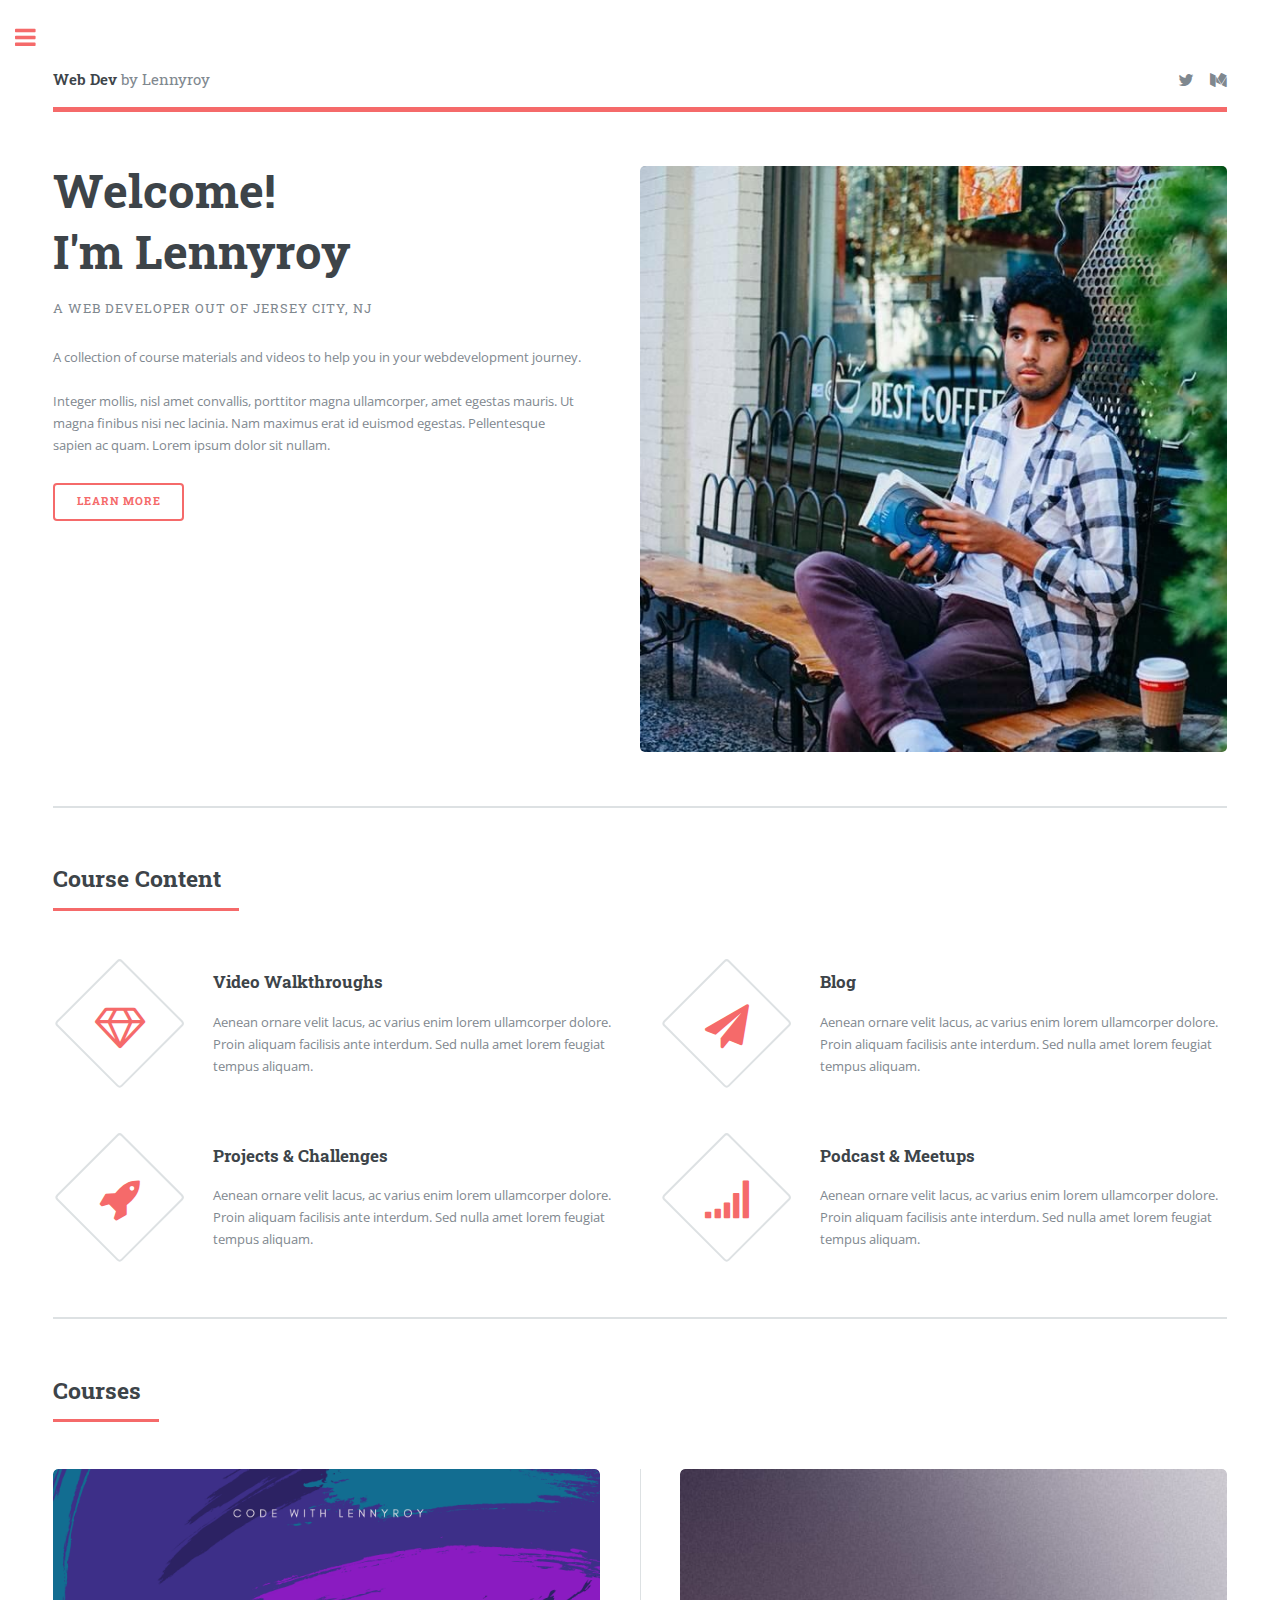
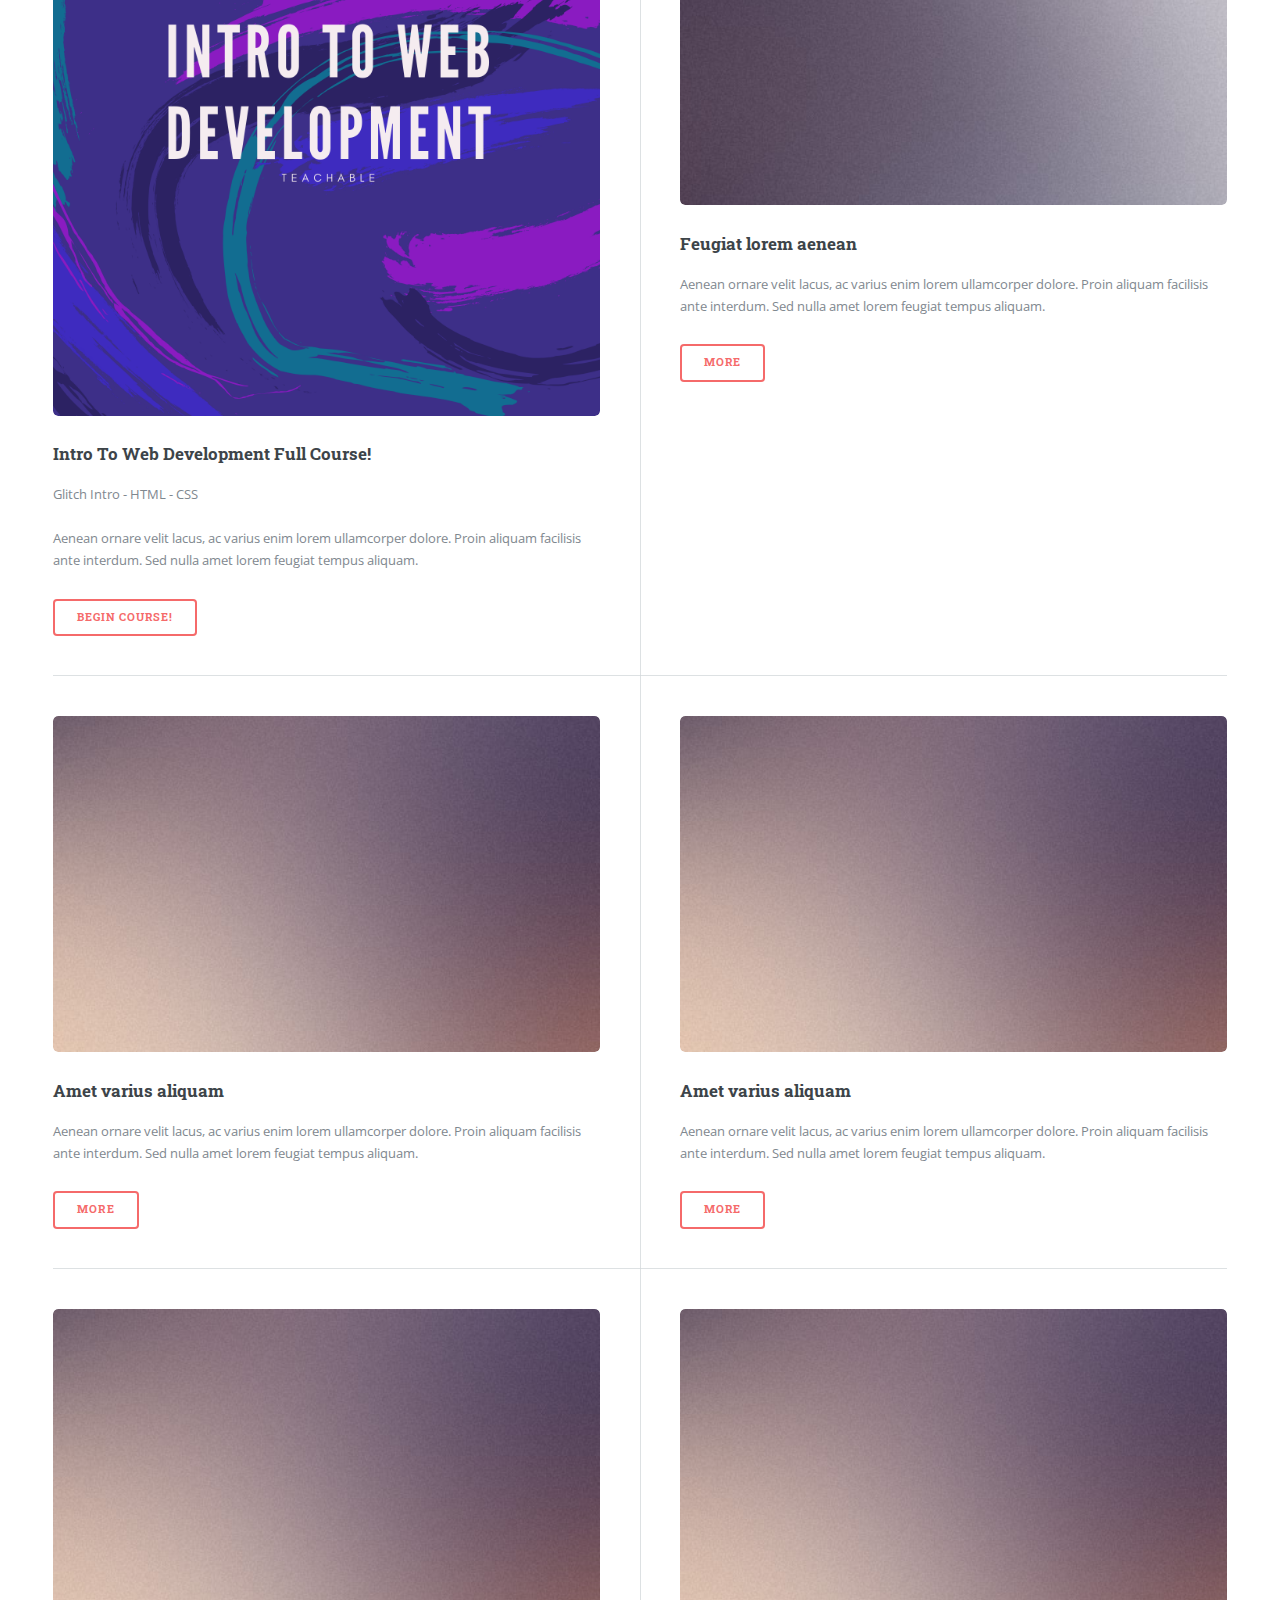
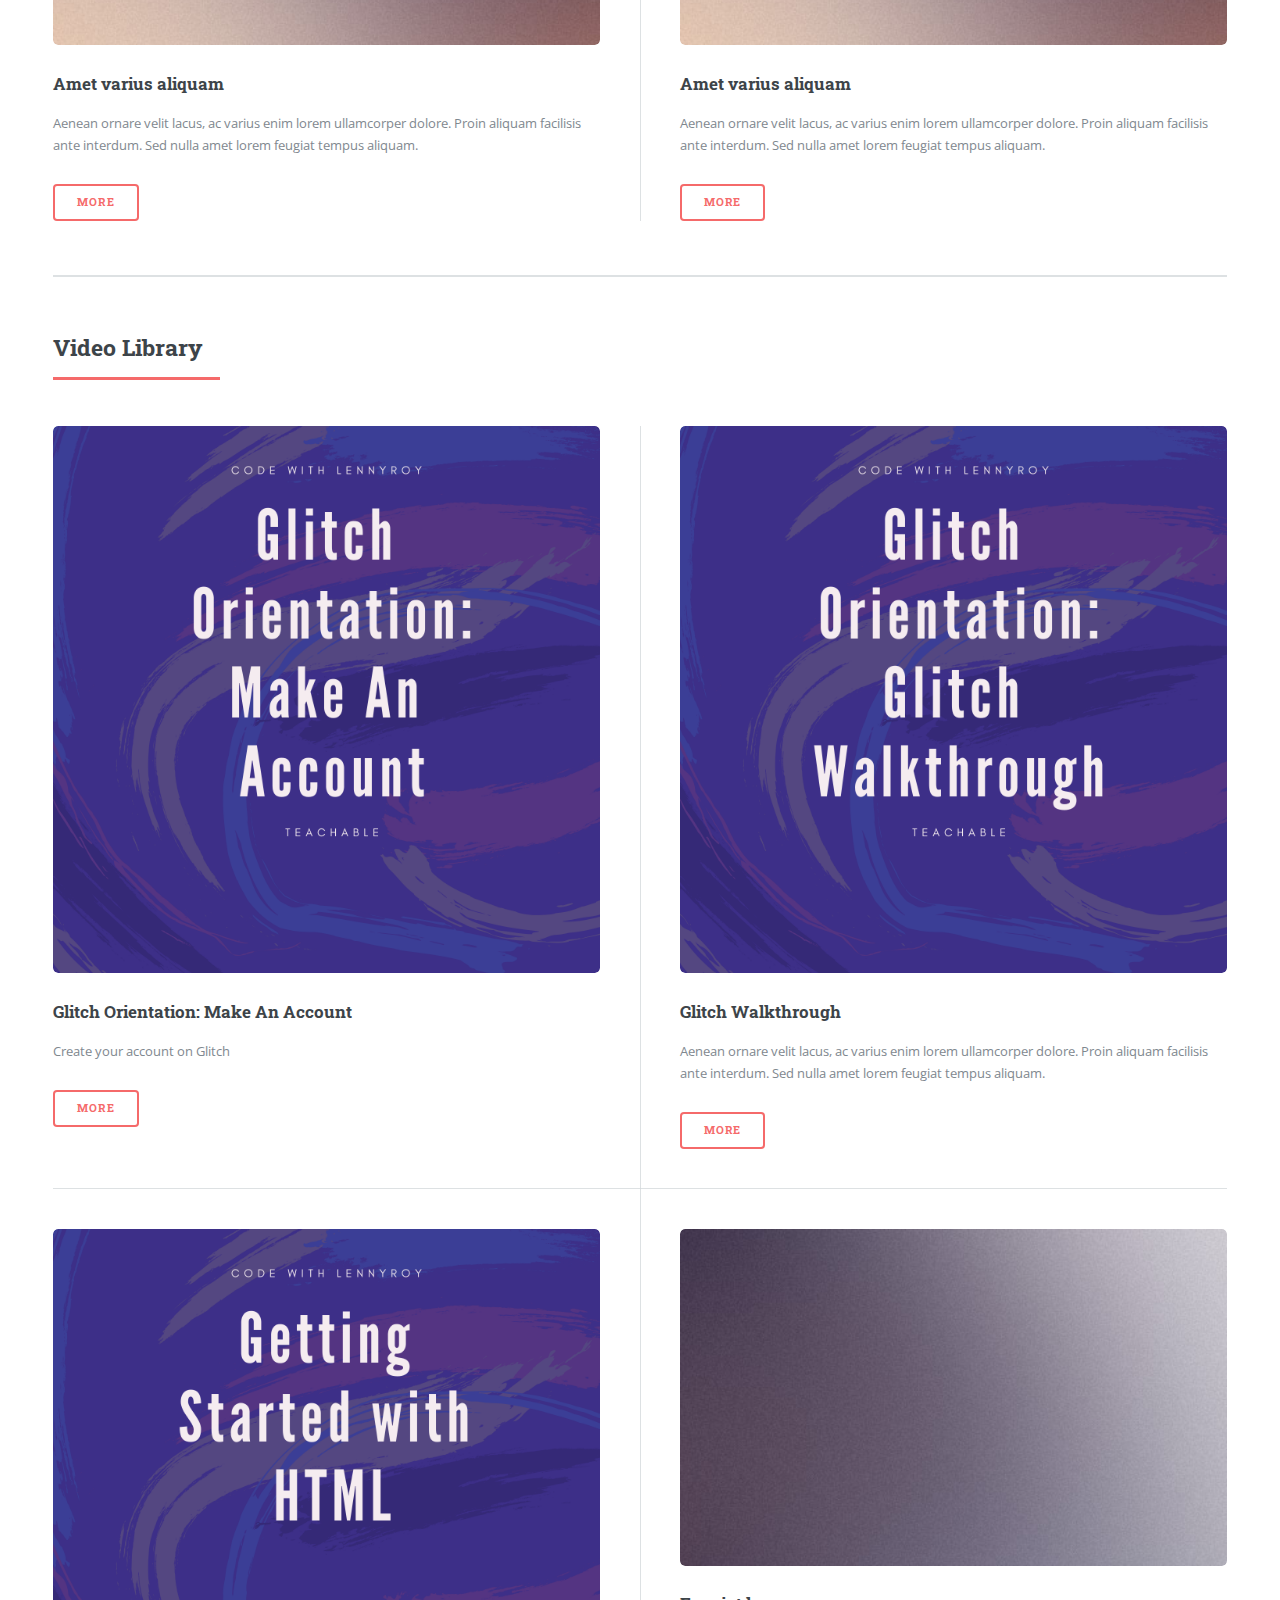
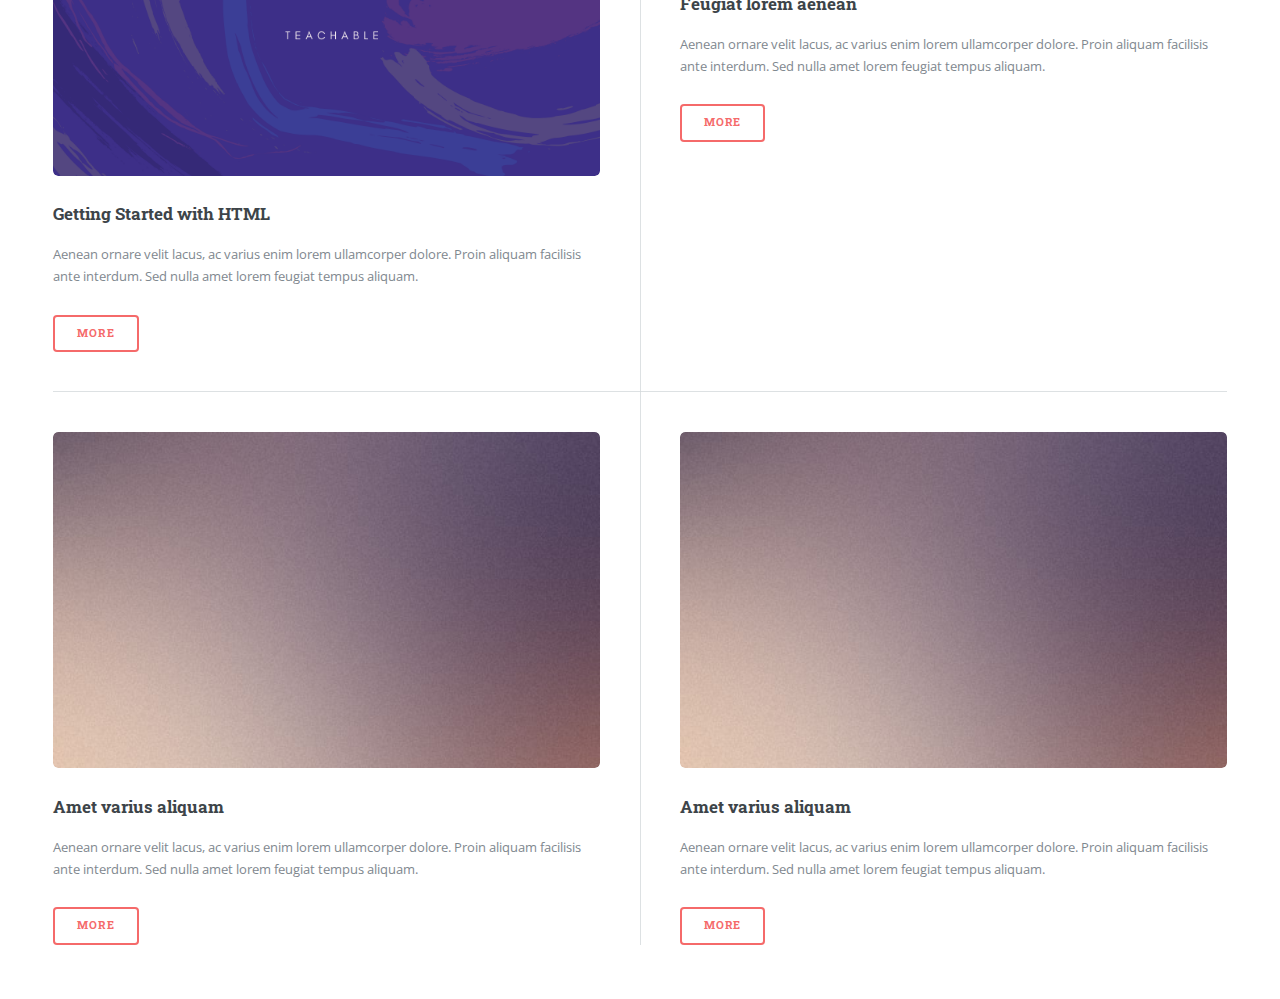
<file: index.html>
<!DOCTYPE HTML>
<!--
	Editorial by HTML5 UP
	html5up.net | @ajlkn
	Free for personal and commercial use under the CCA 3.0 license (html5up.net/license)
-->
<html>
	<head>
		<title>Intro To Web Development - Lennyroy</title>
		<meta charset="utf-8" />
		<meta name="viewport" content="width=device-width, initial-scale=1, user-scalable=no" />
		<link rel="stylesheet" href="assets/css/main.css" />
		<link rel="stylesheet" href="assets/css/custom.css" />
	</head>
	<body class="is-preload">

		<!-- Wrapper -->
			<div id="wrapper">

				<!-- Main -->
					<div id="main">
						<div class="inner">

							<!-- Header -->
								<header id="header">
									<a href="index.html" class="logo"><strong>Web Dev</strong> by Lennyroy</a>
									<!-- Social Icons -->
									<ul class="icons">
										<li><a href="https://twitter.com/lennyroyroy" class="icon fa-twitter"><span class="label">Twitter</span></a></li>
<!-- 										<li><a href="#" class="icon fa-facebook"><span class="label">Facebook</span></a></li>
										<li><a href="#" class="icon fa-snapchat-ghost"><span class="label">Snapchat</span></a></li>
										<li><a href="#" class="icon fa-instagram"><span class="label">Instagram</span></a></li> -->
										<li><a href="https://medium.com/@lennyroyrobles" class="icon fa-medium"><span class="label">Medium</span></a></li>
									</ul>
								</header>

							<!-- Banner -->
								<section id="banner">
									<div class="content">
										<header>
											<h1>Welcome!<br />
											I'm Lennyroy</h1>
											<p>A Web Developer out of Jersey City, NJ</p>
										</header>
										<p>A collection of course materials and videos to help you in your webdevelopment journey.
											<br>
											<br>
										Integer mollis, nisl amet convallis, porttitor magna ullamcorper, amet egestas mauris. Ut magna finibus nisi nec lacinia. Nam maximus erat id euismod egestas. Pellentesque sapien ac quam. Lorem ipsum dolor sit nullam.</p>
										<ul class="actions">
											<li><a href="#" class="button big">Learn More</a></li>
										</ul>
									</div>
									<span class="image object">
										<img src="images/coffee.jpg" alt="" />
									</span>
								</section>

							<!-- Section -->
								<section>
									<header class="major">
										<h2>Course Content</h2>
									</header>
									<div class="features">
										<article>
											<span class="icon fa-diamond"></span>
											<div class="content">
												<h3>Video Walkthroughs</h3>
												<p>Aenean ornare velit lacus, ac varius enim lorem ullamcorper dolore. Proin aliquam facilisis ante interdum. Sed nulla amet lorem feugiat tempus aliquam.</p>
											</div>
										</article>
										<article>
											<span class="icon fa-paper-plane"></span>
											<div class="content">
												<h3>Blog</h3>
												<p>Aenean ornare velit lacus, ac varius enim lorem ullamcorper dolore. Proin aliquam facilisis ante interdum. Sed nulla amet lorem feugiat tempus aliquam.</p>
											</div>
										</article>
										<article>
											<span class="icon fa-rocket"></span>
											<div class="content">
												<h3>Projects & Challenges</h3>
												<p>Aenean ornare velit lacus, ac varius enim lorem ullamcorper dolore. Proin aliquam facilisis ante interdum. Sed nulla amet lorem feugiat tempus aliquam.</p>
											</div>
										</article>
										<article>
											<span class="icon fa-signal"></span>
											<div class="content">
												<h3>Podcast & Meetups</h3>
												<p>Aenean ornare velit lacus, ac varius enim lorem ullamcorper dolore. Proin aliquam facilisis ante interdum. Sed nulla amet lorem feugiat tempus aliquam.</p>
											</div>
										</article>
									</div>
								</section>

							<!-- Section -->
								<section>
									<header class="major">
										<h2>Courses</h2>
									</header>
									<div class="posts">
										<article>
											<a href="https://webdev-landing-1-master.glitch.me/"  class="image"><img src="images/thumbnail.png" alt="" /></a>
											<h3>Intro To Web Development Full Course!</h3>
											<p>Glitch Intro - HTML - CSS
												<br><br>
											Aenean ornare velit lacus, ac varius enim lorem ullamcorper dolore. Proin aliquam facilisis ante interdum. Sed nulla amet lorem feugiat tempus aliquam.</p>
											<ul class="actions">
												<li><a href="https://webdev-landing-1-master.glitch.me/" target="_blank" class="button overview_button">BEGIN COURSE!</a></li>
											</ul>
										</article>
										<article>
											<a href="#" class="image"><img src="images/pic05.jpg" alt="" /></a>
											<h3>Feugiat lorem aenean</h3>
											<p>Aenean ornare velit lacus, ac varius enim lorem ullamcorper dolore. Proin aliquam facilisis ante interdum. Sed nulla amet lorem feugiat tempus aliquam.</p>
											<ul class="actions">
												<li><a href="#" class="button">More</a></li>
											</ul>
										</article>
										<article>
											<a href="#" class="image"><img src="images/pic06.jpg" alt="" /></a>
											<h3>Amet varius aliquam</h3>
											<p>Aenean ornare velit lacus, ac varius enim lorem ullamcorper dolore. Proin aliquam facilisis ante interdum. Sed nulla amet lorem feugiat tempus aliquam.</p>
											<ul class="actions">
												<li><a href="#" class="button">More</a></li>
											</ul>
										</article>
										<article>
											<a href="#" class="image"><img src="images/pic06.jpg" alt="" /></a>
											<h3>Amet varius aliquam</h3>
											<p>Aenean ornare velit lacus, ac varius enim lorem ullamcorper dolore. Proin aliquam facilisis ante interdum. Sed nulla amet lorem feugiat tempus aliquam.</p>
											<ul class="actions">
												<li><a href="#" class="button">More</a></li>
											</ul>
										</article>
										<article>
											<a href="#" class="image"><img src="images/pic06.jpg" alt="" /></a>
											<h3>Amet varius aliquam</h3>
											<p>Aenean ornare velit lacus, ac varius enim lorem ullamcorper dolore. Proin aliquam facilisis ante interdum. Sed nulla amet lorem feugiat tempus aliquam.</p>
											<ul class="actions">
												<li><a href="#" class="button">More</a></li>
											</ul>
										</article>
										<article>
											<a href="#" class="image"><img src="images/pic06.jpg" alt="" /></a>
											<h3>Amet varius aliquam</h3>
											<p>Aenean ornare velit lacus, ac varius enim lorem ullamcorper dolore. Proin aliquam facilisis ante interdum. Sed nulla amet lorem feugiat tempus aliquam.</p>
											<ul class="actions">
												<li><a href="#" class="button">More</a></li>
											</ul>
										</article>
									</div>
								</section>
								<!-- Video Library-->
								<section>
									<header class="major">
										<h2>Video Library</h2>
									</header>
									<div class="posts">
										<article>
											<a href="https://www.youtube.com/watch?v=dzYqT9rg3Qk" class="image" target="_blank"><img src="images/webdev_glitch_1_thumb.png" alt="" /></a>
											<h3>Glitch Orientation: Make An Account</h3>
											<p>Create your account on Glitch</p>
											<ul class="actions">
												<li><a href="#" class="button">More</a></li>
											</ul>
										</article>
										<article>
											<a href="https://www.youtube.com/watch?v=ofcN-BndeeQ" class="image" target="_blank"><img src="images/webdev_glitch_2_thumb.png" alt="" /></a>
											<h3>Glitch Walkthrough</h3>
											<p>Aenean ornare velit lacus, ac varius enim lorem ullamcorper dolore. Proin aliquam facilisis ante interdum. Sed nulla amet lorem feugiat tempus aliquam.</p>
											<ul class="actions">
												<li><a href="#" class="button">More</a></li>
											</ul>
										</article>
										<article>
											<a href="https://www.youtube.com/watch?v=20NPq5sk1H0" class="image" target="_blank"><img src="images/webdev_html_1_thumb.png" alt="" /></a>
											<h3>Getting Started with HTML</h3>
											<p>Aenean ornare velit lacus, ac varius enim lorem ullamcorper dolore. Proin aliquam facilisis ante interdum. Sed nulla amet lorem feugiat tempus aliquam.</p>
											<ul class="actions">
												<li><a href="#" class="button">More</a></li>
											</ul>
										</article>
										<article>
											<a href="#" class="image"><img src="images/pic05.jpg" alt="" /></a>
											<h3>Feugiat lorem aenean</h3>
											<p>Aenean ornare velit lacus, ac varius enim lorem ullamcorper dolore. Proin aliquam facilisis ante interdum. Sed nulla amet lorem feugiat tempus aliquam.</p>
											<ul class="actions">
												<li><a href="#" class="button">More</a></li>
											</ul>
										</article>
										<article>
											<a href="#" class="image"><img src="images/pic06.jpg" alt="" /></a>
											<h3>Amet varius aliquam</h3>
											<p>Aenean ornare velit lacus, ac varius enim lorem ullamcorper dolore. Proin aliquam facilisis ante interdum. Sed nulla amet lorem feugiat tempus aliquam.</p>
											<ul class="actions">
												<li><a href="#" class="button">More</a></li>
											</ul>
										</article>
										<article>
											<a href="#" class="image"><img src="images/pic06.jpg" alt="" /></a>
											<h3>Amet varius aliquam</h3>
											<p>Aenean ornare velit lacus, ac varius enim lorem ullamcorper dolore. Proin aliquam facilisis ante interdum. Sed nulla amet lorem feugiat tempus aliquam.</p>
											<ul class="actions">
												<li><a href="#" class="button">More</a></li>
											</ul>
										</article>
									</div>
								</section>

						</div>
					</div>



				<!-- Sidebar -->
					<div id="sidebar">
						<div class="inner">

							<!-- Search -->
								<section id="search" class="alt">
									<form method="post" action="#">
										<input type="text" name="query" id="query" placeholder="Search" />
									</form>
								</section>

							<!-- Menu -->
								<nav id="menu">
									<header class="major">
										<h2>Menu</h2>
									</header>
									<ul>
										<li><a href="index.html">Homepage</a></li>
<!-- 										<li><a href="generic.html">Generic</a></li>
										<li><a href="elements.html">Elements</a></li>
										<li>
											<span class="opener">Submenu</span>
											<ul>
												<li><a href="#">Lorem Dolor</a></li>
												<li><a href="#">Ipsum Adipiscing</a></li>
												<li><a href="#">Tempus Magna</a></li>
												<li><a href="#">Feugiat Veroeros</a></li>
											</ul>
										</li>
										<li><a href="#">Etiam Dolore</a></li>
										<li><a href="#">Adipiscing</a></li>
										<li>
											<span class="opener">Another Submenu</span>
											<ul>
												<li><a href="#">Lorem Dolor</a></li>
												<li><a href="#">Ipsum Adipiscing</a></li>
												<li><a href="#">Tempus Magna</a></li>
												<li><a href="#">Feugiat Veroeros</a></li>
											</ul>
										</li>
										<li><a href="#">Maximus Erat</a></li>
										<li><a href="#">Sapien Mauris</a></li>
										<li><a href="#">Amet Lacinia</a></li>
									</ul> -->
								</nav>

							<!-- Section -->
								<section>
									<header class="major">
										<h2>Most Popular</h2>
									</header>
									<div class="mini-posts">
										<article>
											<a href="https://medium.com/@lennyroyrobles/my-chingu-voyage-experience-f39e806436e7" class="image"><img src="images/medium1.png" alt="Medium Post by Lennyroy Robles on Web Dev Program" /></a>
											<p>How I got my start in tech by coding for free.</p>
										</article>
										<article>
											<a href="https://juniorsintech.com/blog/2018-12-18-how-he-made-his-own-coding-curriculum-and-got-his-first-job-in-tech-q-a-with-lennyroy-robles/" class="image"><img src="images/lennyroyfeature.png" alt="" /></a>
											<p>Backstory on how I got my start in tech!</p>
										</article>
										<article>
											<a href="https://lennyroy.teachable.com/p/web-development-101/" class="image"><img src="images/coursepic.png" alt="" /></a>
											<p>Aenean ornare velit lacus, ac varius enim lorem ullamcorper dolore aliquam.</p>
										</article>
									</div>
									<ul class="actions">
										<li><a href="#" class="button">More</a></li>
									</ul>
								</section>

							<!-- Section -->
								<section>
									<header class="major">
										<h2>Get in touch</h2>
									</header>
									<p>Sed varius enim lorem ullamcorper dolore aliquam aenean ornare velit lacus, ac varius enim lorem ullamcorper dolore. Proin sed aliquam facilisis ante interdum. Sed nulla amet lorem feugiat tempus aliquam.</p>
									<ul class="contact">
										<li class="fa-envelope-o"><a href="#">information@untitled.tld</a></li>
										<li class="fa-phone">(000) 000-0000</li>
										<li class="fa-home">1234 Somewhere Road #8254<br />
										Nashville, TN 00000-0000</li>
									</ul>
								</section>

							<!-- Footer -->
								<footer id="footer">
									<p class="copyright">&copy; Untitled. All rights reserved. Demo Images: <a href="https://unsplash.com">Unsplash</a>. Design: <a href="https://html5up.net">HTML5 UP</a>.</p>
								</footer>

						</div>
					</div>

			</div>

		<!-- Scripts -->
			<script src="assets/js/jquery.min.js"></script>
			<script src="assets/js/browser.min.js"></script>
			<script src="assets/js/breakpoints.min.js"></script>
			<script src="assets/js/util.js"></script>
			<script src="assets/js/main.js"></script>

	</body>
		
</html>
</file>
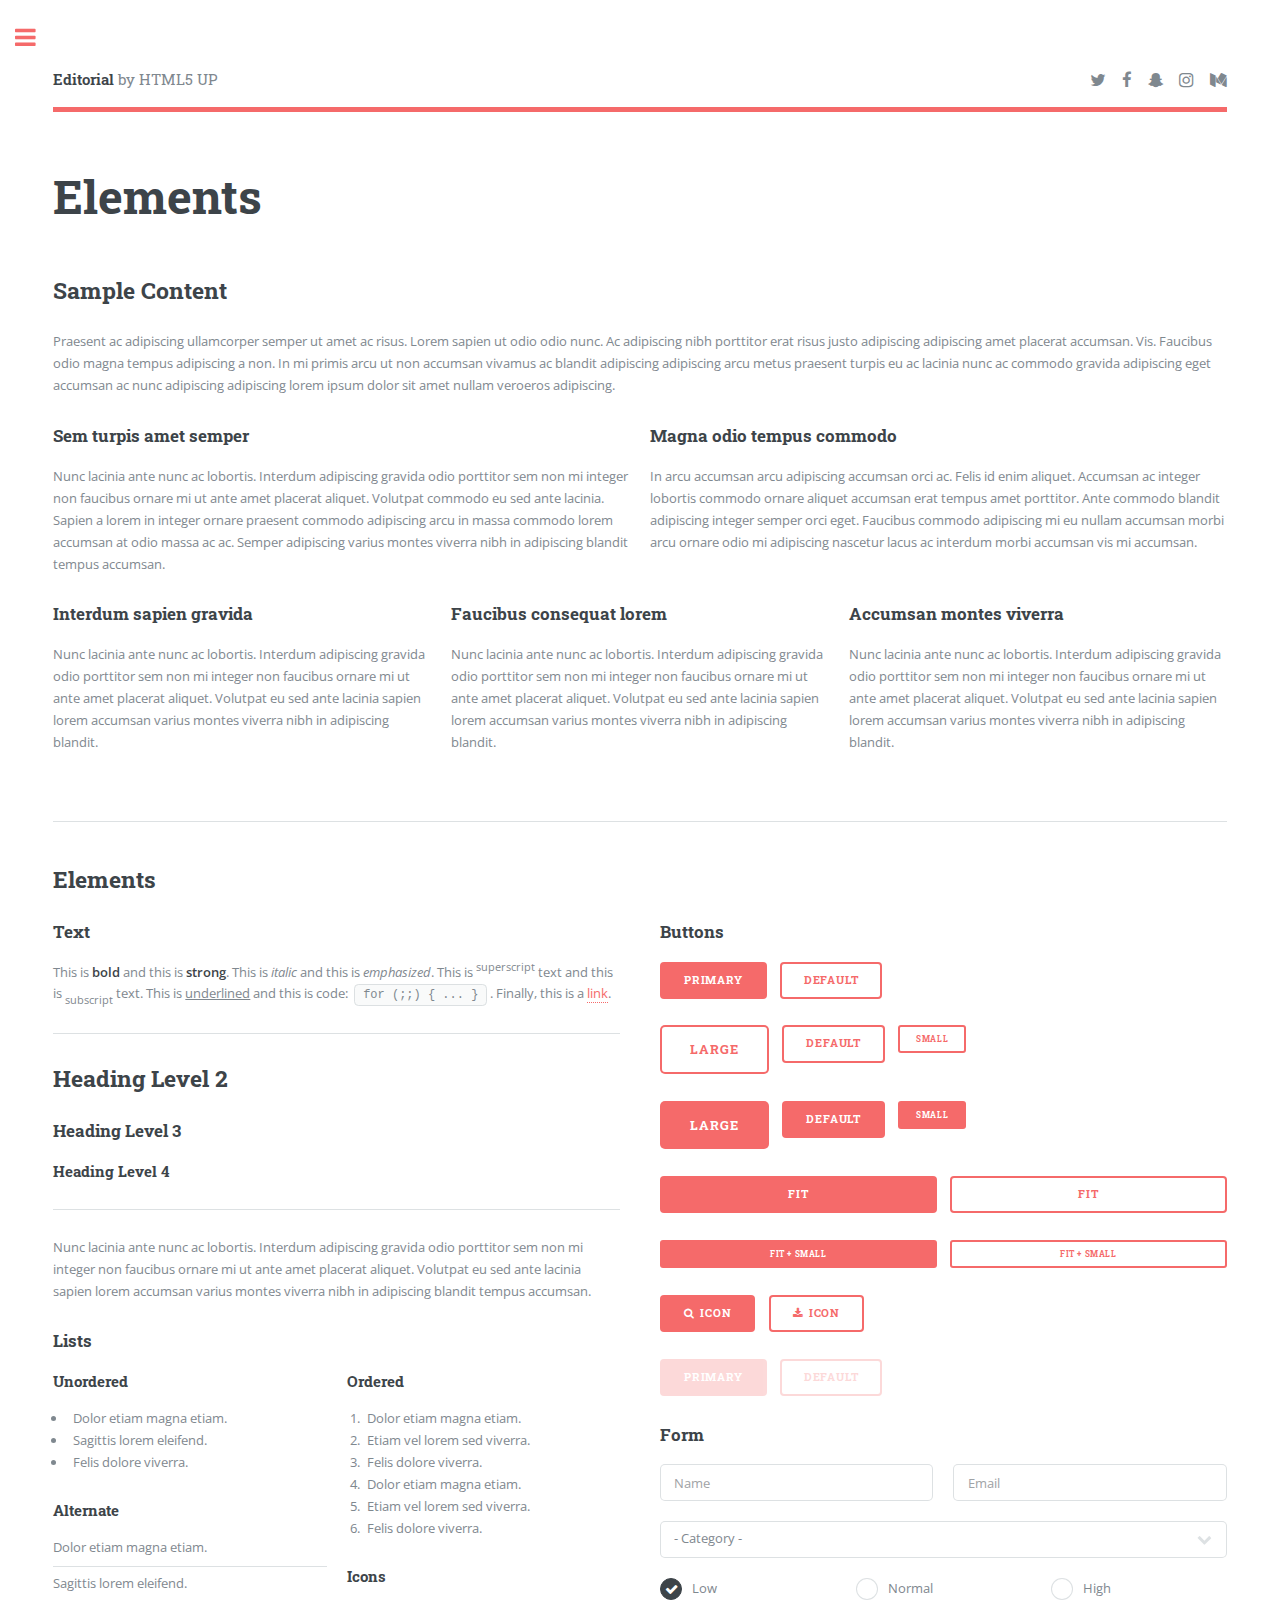
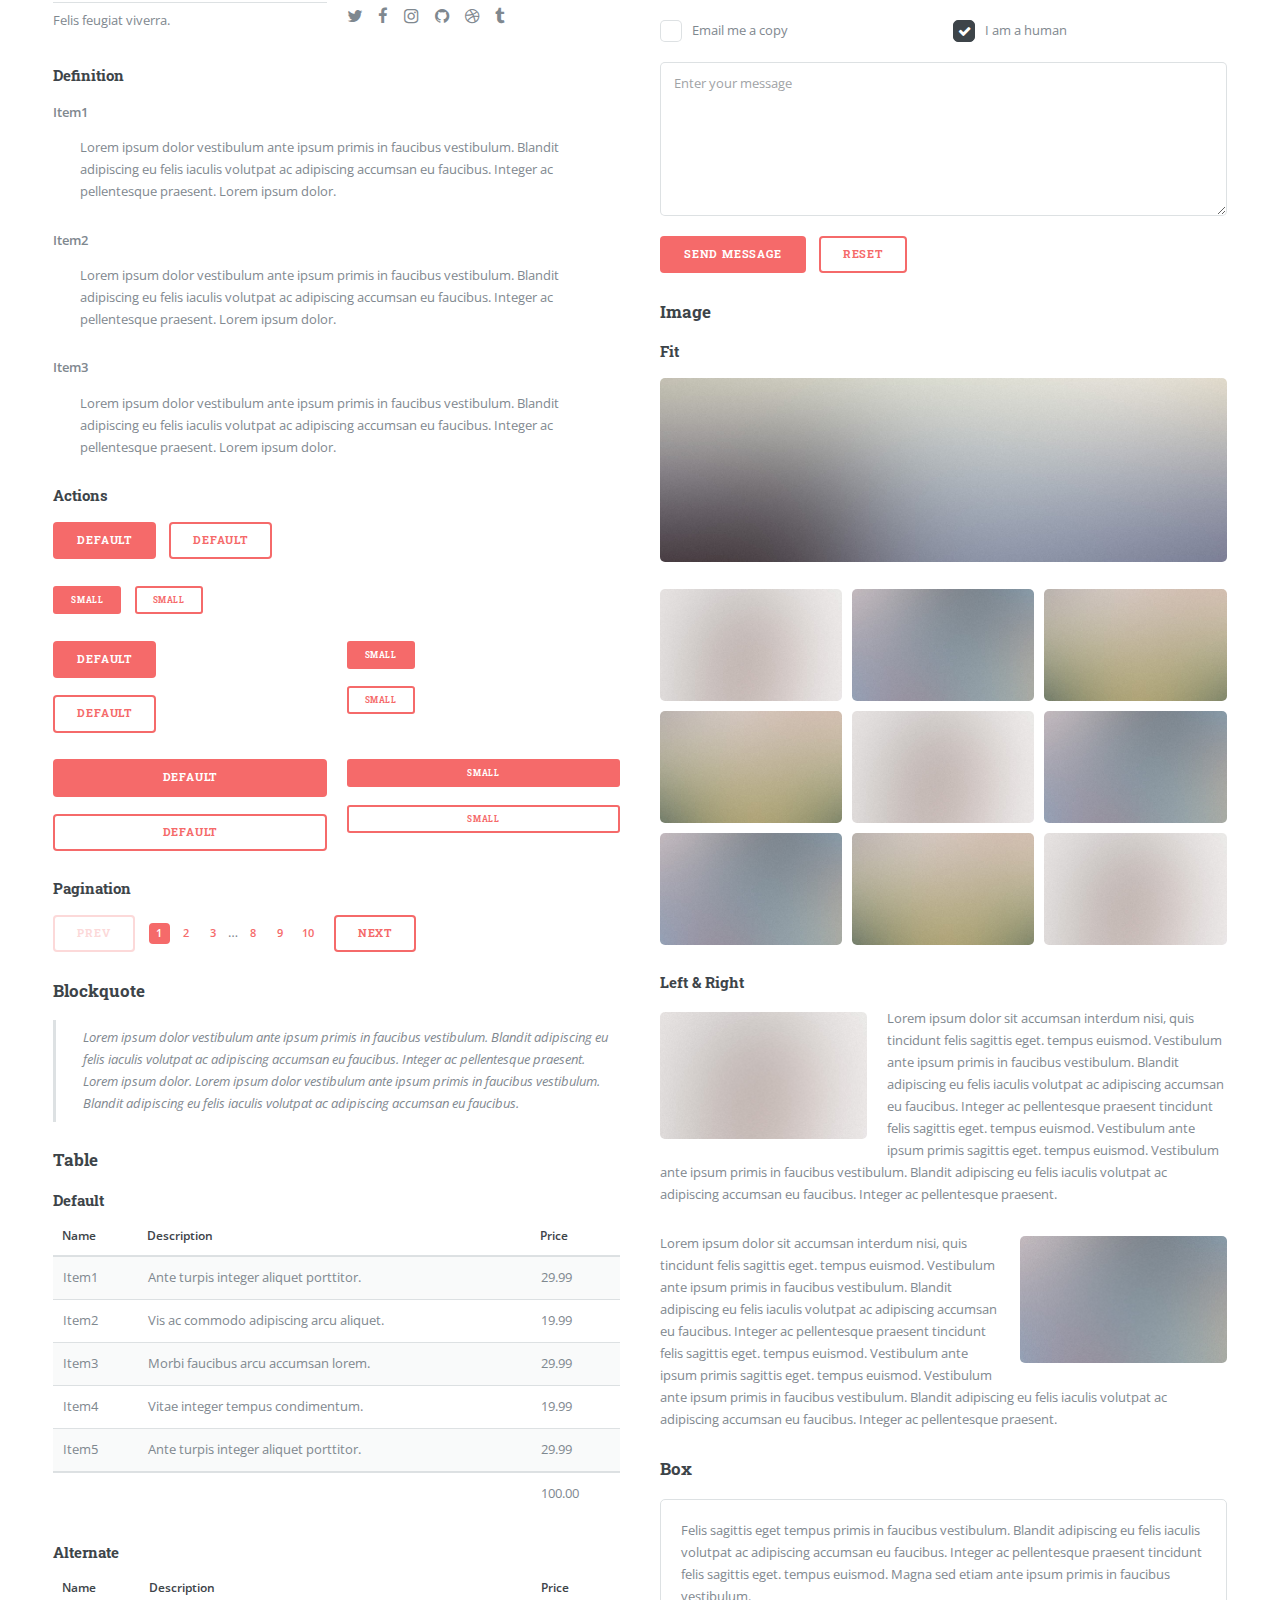
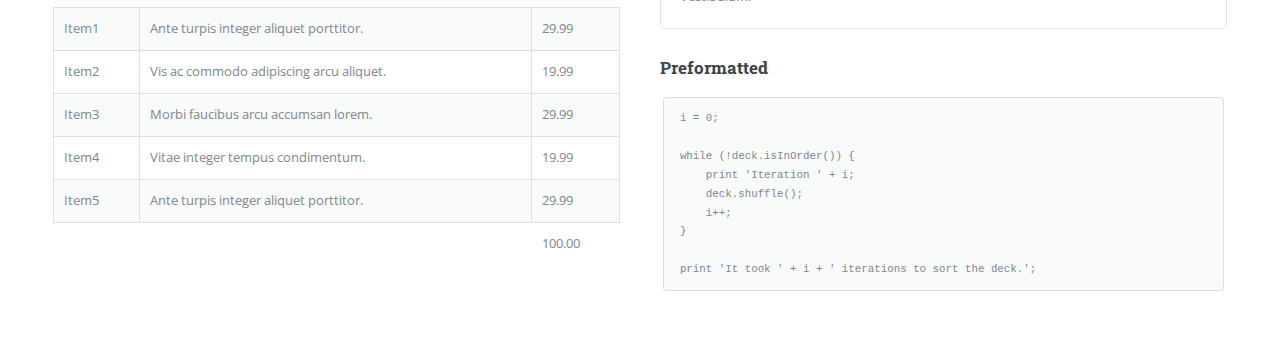
<file: elements.html>
<!DOCTYPE HTML>
<!--
	Editorial by HTML5 UP
	html5up.net | @ajlkn
	Free for personal and commercial use under the CCA 3.0 license (html5up.net/license)
-->
<html>
	<head>
		<title>Elements - Editorial by HTML5 UP</title>
		<meta charset="utf-8" />
		<meta name="viewport" content="width=device-width, initial-scale=1, user-scalable=no" />
		<link rel="stylesheet" href="assets/css/main.css" />
	</head>
	<body class="is-preload">

		<!-- Wrapper -->
			<div id="wrapper">

				<!-- Main -->
					<div id="main">
						<div class="inner">

							<!-- Header -->
								<header id="header">
									<a href="index.html" class="logo"><strong>Editorial</strong> by HTML5 UP</a>
									<ul class="icons">
										<li><a href="#" class="icon fa-twitter"><span class="label">Twitter</span></a></li>
										<li><a href="#" class="icon fa-facebook"><span class="label">Facebook</span></a></li>
										<li><a href="#" class="icon fa-snapchat-ghost"><span class="label">Snapchat</span></a></li>
										<li><a href="#" class="icon fa-instagram"><span class="label">Instagram</span></a></li>
										<li><a href="#" class="icon fa-medium"><span class="label">Medium</span></a></li>
									</ul>
								</header>

							<!-- Content -->
								<section>
									<header class="main">
										<h1>Elements</h1>
									</header>

									<!-- Content -->
										<h2 id="content">Sample Content</h2>
										<p>Praesent ac adipiscing ullamcorper semper ut amet ac risus. Lorem sapien ut odio odio nunc. Ac adipiscing nibh porttitor erat risus justo adipiscing adipiscing amet placerat accumsan. Vis. Faucibus odio magna tempus adipiscing a non. In mi primis arcu ut non accumsan vivamus ac blandit adipiscing adipiscing arcu metus praesent turpis eu ac lacinia nunc ac commodo gravida adipiscing eget accumsan ac nunc adipiscing adipiscing lorem ipsum dolor sit amet nullam veroeros adipiscing.</p>
										<div class="row">
											<div class="col-6 col-12-small">
												<h3>Sem turpis amet semper</h3>
												<p>Nunc lacinia ante nunc ac lobortis. Interdum adipiscing gravida odio porttitor sem non mi integer non faucibus ornare mi ut ante amet placerat aliquet. Volutpat commodo eu sed ante lacinia. Sapien a lorem in integer ornare praesent commodo adipiscing arcu in massa commodo lorem accumsan at odio massa ac ac. Semper adipiscing varius montes viverra nibh in adipiscing blandit tempus accumsan.</p>
											</div>
											<div class="col-6 col-12-small">
												<h3>Magna odio tempus commodo</h3>
												<p>In arcu accumsan arcu adipiscing accumsan orci ac. Felis id enim aliquet. Accumsan ac integer lobortis commodo ornare aliquet accumsan erat tempus amet porttitor. Ante commodo blandit adipiscing integer semper orci eget. Faucibus commodo adipiscing mi eu nullam accumsan morbi arcu ornare odio mi adipiscing nascetur lacus ac interdum morbi accumsan vis mi accumsan.</p>
											</div>
											<!-- Break -->
											<div class="col-4 col-12-medium">
												<h3>Interdum sapien gravida</h3>
												<p>Nunc lacinia ante nunc ac lobortis. Interdum adipiscing gravida odio porttitor sem non mi integer non faucibus ornare mi ut ante amet placerat aliquet. Volutpat eu sed ante lacinia sapien lorem accumsan varius montes viverra nibh in adipiscing blandit.</p>
											</div>
											<div class="col-4 col-12-medium">
												<h3>Faucibus consequat lorem</h3>
												<p>Nunc lacinia ante nunc ac lobortis. Interdum adipiscing gravida odio porttitor sem non mi integer non faucibus ornare mi ut ante amet placerat aliquet. Volutpat eu sed ante lacinia sapien lorem accumsan varius montes viverra nibh in adipiscing blandit.</p>
											</div>
											<div class="col-4 col-12-medium">
												<h3>Accumsan montes viverra</h3>
												<p>Nunc lacinia ante nunc ac lobortis. Interdum adipiscing gravida odio porttitor sem non mi integer non faucibus ornare mi ut ante amet placerat aliquet. Volutpat eu sed ante lacinia sapien lorem accumsan varius montes viverra nibh in adipiscing blandit.</p>
											</div>
										</div>

									<hr class="major" />

									<!-- Elements -->
										<h2 id="elements">Elements</h2>
										<div class="row gtr-200">
											<div class="col-6 col-12-medium">

												<!-- Text stuff -->
													<h3>Text</h3>
													<p>This is <b>bold</b> and this is <strong>strong</strong>. This is <i>italic</i> and this is <em>emphasized</em>.
													This is <sup>superscript</sup> text and this is <sub>subscript</sub> text.
													This is <u>underlined</u> and this is code: <code>for (;;) { ... }</code>.
													Finally, this is a <a href="#">link</a>.</p>
													<hr />
													<h2>Heading Level 2</h2>
													<h3>Heading Level 3</h3>
													<h4>Heading Level 4</h4>
													<hr />
													<p>Nunc lacinia ante nunc ac lobortis. Interdum adipiscing gravida odio porttitor sem non mi integer non faucibus ornare mi ut ante amet placerat aliquet. Volutpat eu sed ante lacinia sapien lorem accumsan varius montes viverra nibh in adipiscing blandit tempus accumsan.</p>

												<!-- Lists -->
													<h3>Lists</h3>
													<div class="row">
														<div class="col-6 col-12-small">

															<h4>Unordered</h4>
															<ul>
																<li>Dolor etiam magna etiam.</li>
																<li>Sagittis lorem eleifend.</li>
																<li>Felis dolore viverra.</li>
															</ul>

															<h4>Alternate</h4>
															<ul class="alt">
																<li>Dolor etiam magna etiam.</li>
																<li>Sagittis lorem eleifend.</li>
																<li>Felis feugiat viverra.</li>
															</ul>

														</div>
														<div class="col-6 col-12-small">

															<h4>Ordered</h4>
															<ol>
																<li>Dolor etiam magna etiam.</li>
																<li>Etiam vel lorem sed viverra.</li>
																<li>Felis dolore viverra.</li>
																<li>Dolor etiam magna etiam.</li>
																<li>Etiam vel lorem sed viverra.</li>
																<li>Felis dolore viverra.</li>
															</ol>

															<h4>Icons</h4>
															<ul class="icons">
																<li><a href="#" class="icon fa-twitter"><span class="label">Twitter</span></a></li>
																<li><a href="#" class="icon fa-facebook"><span class="label">Facebook</span></a></li>
																<li><a href="#" class="icon fa-instagram"><span class="label">Instagram</span></a></li>
																<li><a href="#" class="icon fa-github"><span class="label">Github</span></a></li>
																<li><a href="#" class="icon fa-dribbble"><span class="label">Dribbble</span></a></li>
																<li><a href="#" class="icon fa-tumblr"><span class="label">Tumblr</span></a></li>
															</ul>

														</div>
													</div>
													<h4>Definition</h4>
													<dl>
														<dt>Item1</dt>
														<dd>
															<p>Lorem ipsum dolor vestibulum ante ipsum primis in faucibus vestibulum. Blandit adipiscing eu felis iaculis volutpat ac adipiscing accumsan eu faucibus. Integer ac pellentesque praesent. Lorem ipsum dolor.</p>
														</dd>
														<dt>Item2</dt>
														<dd>
															<p>Lorem ipsum dolor vestibulum ante ipsum primis in faucibus vestibulum. Blandit adipiscing eu felis iaculis volutpat ac adipiscing accumsan eu faucibus. Integer ac pellentesque praesent. Lorem ipsum dolor.</p>
														</dd>
														<dt>Item3</dt>
														<dd>
															<p>Lorem ipsum dolor vestibulum ante ipsum primis in faucibus vestibulum. Blandit adipiscing eu felis iaculis volutpat ac adipiscing accumsan eu faucibus. Integer ac pellentesque praesent. Lorem ipsum dolor.</p>
														</dd>
													</dl>

													<h4>Actions</h4>
													<ul class="actions">
														<li><a href="#" class="button primary">Default</a></li>
														<li><a href="#" class="button">Default</a></li>
													</ul>
													<ul class="actions small">
														<li><a href="#" class="button primary small">Small</a></li>
														<li><a href="#" class="button small">Small</a></li>
													</ul>
													<div class="row">
														<div class="col-6 col-12-small">
															<ul class="actions stacked">
																<li><a href="#" class="button primary">Default</a></li>
																<li><a href="#" class="button">Default</a></li>
															</ul>
														</div>
														<div class="col-6 col-12-small">
															<ul class="actions stacked">
																<li><a href="#" class="button primary small">Small</a></li>
																<li><a href="#" class="button small">Small</a></li>
															</ul>
														</div>
														<div class="col-6 col-12-small">
															<ul class="actions stacked">
																<li><a href="#" class="button primary fit">Default</a></li>
																<li><a href="#" class="button fit">Default</a></li>
															</ul>
														</div>
														<div class="col-6 col-12-small">
															<ul class="actions stacked">
																<li><a href="#" class="button primary small fit">Small</a></li>
																<li><a href="#" class="button small fit">Small</a></li>
															</ul>
														</div>
													</div>

													<h4>Pagination</h4>
													<ul class="pagination">
														<li><span class="button disabled">Prev</span></li>
														<li><a href="#" class="page active">1</a></li>
														<li><a href="#" class="page">2</a></li>
														<li><a href="#" class="page">3</a></li>
														<li><span>&hellip;</span></li>
														<li><a href="#" class="page">8</a></li>
														<li><a href="#" class="page">9</a></li>
														<li><a href="#" class="page">10</a></li>
														<li><a href="#" class="button">Next</a></li>
													</ul>

												<!-- Blockquote -->
													<h3>Blockquote</h3>
													<blockquote>Lorem ipsum dolor vestibulum ante ipsum primis in faucibus vestibulum. Blandit adipiscing eu felis iaculis volutpat ac adipiscing accumsan eu faucibus. Integer ac pellentesque praesent. Lorem ipsum dolor. Lorem ipsum dolor vestibulum ante ipsum primis in faucibus vestibulum. Blandit adipiscing eu felis iaculis volutpat ac adipiscing accumsan eu faucibus.</blockquote>

												<!-- Table -->
													<h3>Table</h3>

													<h4>Default</h4>
													<div class="table-wrapper">
														<table>
															<thead>
																<tr>
																	<th>Name</th>
																	<th>Description</th>
																	<th>Price</th>
																</tr>
															</thead>
															<tbody>
																<tr>
																	<td>Item1</td>
																	<td>Ante turpis integer aliquet porttitor.</td>
																	<td>29.99</td>
																</tr>
																<tr>
																	<td>Item2</td>
																	<td>Vis ac commodo adipiscing arcu aliquet.</td>
																	<td>19.99</td>
																</tr>
																<tr>
																	<td>Item3</td>
																	<td> Morbi faucibus arcu accumsan lorem.</td>
																	<td>29.99</td>
																</tr>
																<tr>
																	<td>Item4</td>
																	<td>Vitae integer tempus condimentum.</td>
																	<td>19.99</td>
																</tr>
																<tr>
																	<td>Item5</td>
																	<td>Ante turpis integer aliquet porttitor.</td>
																	<td>29.99</td>
																</tr>
															</tbody>
															<tfoot>
																<tr>
																	<td colspan="2"></td>
																	<td>100.00</td>
																</tr>
															</tfoot>
														</table>
													</div>

													<h4>Alternate</h4>
													<div class="table-wrapper">
														<table class="alt">
															<thead>
																<tr>
																	<th>Name</th>
																	<th>Description</th>
																	<th>Price</th>
																</tr>
															</thead>
															<tbody>
																<tr>
																	<td>Item1</td>
																	<td>Ante turpis integer aliquet porttitor.</td>
																	<td>29.99</td>
																</tr>
																<tr>
																	<td>Item2</td>
																	<td>Vis ac commodo adipiscing arcu aliquet.</td>
																	<td>19.99</td>
																</tr>
																<tr>
																	<td>Item3</td>
																	<td> Morbi faucibus arcu accumsan lorem.</td>
																	<td>29.99</td>
																</tr>
																<tr>
																	<td>Item4</td>
																	<td>Vitae integer tempus condimentum.</td>
																	<td>19.99</td>
																</tr>
																<tr>
																	<td>Item5</td>
																	<td>Ante turpis integer aliquet porttitor.</td>
																	<td>29.99</td>
																</tr>
															</tbody>
															<tfoot>
																<tr>
																	<td colspan="2"></td>
																	<td>100.00</td>
																</tr>
															</tfoot>
														</table>
													</div>

											</div>
											<div class="col-6 col-12-medium">

												<!-- Buttons -->
													<h3>Buttons</h3>
													<ul class="actions">
														<li><a href="#" class="button primary">Primary</a></li>
														<li><a href="#" class="button">Default</a></li>
													</ul>
													<ul class="actions">
														<li><a href="#" class="button large">Large</a></li>
														<li><a href="#" class="button">Default</a></li>
														<li><a href="#" class="button small">Small</a></li>
													</ul>
													<ul class="actions">
														<li><a href="#" class="button primary large">Large</a></li>
														<li><a href="#" class="button primary">Default</a></li>
														<li><a href="#" class="button primary small">Small</a></li>
													</ul>
													<ul class="actions fit">
														<li><a href="#" class="button primary fit">Fit</a></li>
														<li><a href="#" class="button fit">Fit</a></li>
													</ul>
													<ul class="actions fit small">
														<li><a href="#" class="button primary fit small">Fit + Small</a></li>
														<li><a href="#" class="button fit small">Fit + Small</a></li>
													</ul>
													<ul class="actions">
														<li><a href="#" class="button primary icon fa-search">Icon</a></li>
														<li><a href="#" class="button icon fa-download">Icon</a></li>
													</ul>
													<ul class="actions">
														<li><span class="button primary disabled">Primary</span></li>
														<li><span class="button disabled">Default</span></li>
													</ul>

												<!-- Form -->
													<h3>Form</h3>

													<form method="post" action="#">
														<div class="row gtr-uniform">
															<div class="col-6 col-12-xsmall">
																<input type="text" name="demo-name" id="demo-name" value="" placeholder="Name" />
															</div>
															<div class="col-6 col-12-xsmall">
																<input type="email" name="demo-email" id="demo-email" value="" placeholder="Email" />
															</div>
															<!-- Break -->
															<div class="col-12">
																<select name="demo-category" id="demo-category">
																	<option value="">- Category -</option>
																	<option value="1">Manufacturing</option>
																	<option value="1">Shipping</option>
																	<option value="1">Administration</option>
																	<option value="1">Human Resources</option>
																</select>
															</div>
															<!-- Break -->
															<div class="col-4 col-12-small">
																<input type="radio" id="demo-priority-low" name="demo-priority" checked>
																<label for="demo-priority-low">Low</label>
															</div>
															<div class="col-4 col-12-small">
																<input type="radio" id="demo-priority-normal" name="demo-priority">
																<label for="demo-priority-normal">Normal</label>
															</div>
															<div class="col-4 col-12-small">
																<input type="radio" id="demo-priority-high" name="demo-priority">
																<label for="demo-priority-high">High</label>
															</div>
															<!-- Break -->
															<div class="col-6 col-12-small">
																<input type="checkbox" id="demo-copy" name="demo-copy">
																<label for="demo-copy">Email me a copy</label>
															</div>
															<div class="col-6 col-12-small">
																<input type="checkbox" id="demo-human" name="demo-human" checked>
																<label for="demo-human">I am a human</label>
															</div>
															<!-- Break -->
															<div class="col-12">
																<textarea name="demo-message" id="demo-message" placeholder="Enter your message" rows="6"></textarea>
															</div>
															<!-- Break -->
															<div class="col-12">
																<ul class="actions">
																	<li><input type="submit" value="Send Message" class="primary" /></li>
																	<li><input type="reset" value="Reset" /></li>
																</ul>
															</div>
														</div>
													</form>

												<!-- Image -->
													<h3>Image</h3>

													<h4>Fit</h4>
													<span class="image fit"><img src="images/pic11.jpg" alt="" /></span>
													<div class="box alt">
														<div class="row gtr-50 gtr-uniform">
															<div class="col-4"><span class="image fit"><img src="images/pic01.jpg" alt="" /></span></div>
															<div class="col-4"><span class="image fit"><img src="images/pic02.jpg" alt="" /></span></div>
															<div class="col-4"><span class="image fit"><img src="images/pic03.jpg" alt="" /></span></div>
															<!-- Break -->
															<div class="col-4"><span class="image fit"><img src="images/pic03.jpg" alt="" /></span></div>
															<div class="col-4"><span class="image fit"><img src="images/pic01.jpg" alt="" /></span></div>
															<div class="col-4"><span class="image fit"><img src="images/pic02.jpg" alt="" /></span></div>
															<!-- Break -->
															<div class="col-4"><span class="image fit"><img src="images/pic02.jpg" alt="" /></span></div>
															<div class="col-4"><span class="image fit"><img src="images/pic03.jpg" alt="" /></span></div>
															<div class="col-4"><span class="image fit"><img src="images/pic01.jpg" alt="" /></span></div>
														</div>
													</div>

													<h4>Left &amp; Right</h4>
													<p><span class="image left"><img src="images/pic01.jpg" alt="" /></span>Lorem ipsum dolor sit accumsan interdum nisi, quis tincidunt felis sagittis eget. tempus euismod. Vestibulum ante ipsum primis in faucibus vestibulum. Blandit adipiscing eu felis iaculis volutpat ac adipiscing accumsan eu faucibus. Integer ac pellentesque praesent tincidunt felis sagittis eget. tempus euismod. Vestibulum ante ipsum primis sagittis eget. tempus euismod. Vestibulum ante ipsum primis in faucibus vestibulum. Blandit adipiscing eu felis iaculis volutpat ac adipiscing accumsan eu faucibus. Integer ac pellentesque praesent.</p>
													<p><span class="image right"><img src="images/pic02.jpg" alt="" /></span>Lorem ipsum dolor sit accumsan interdum nisi, quis tincidunt felis sagittis eget. tempus euismod. Vestibulum ante ipsum primis in faucibus vestibulum. Blandit adipiscing eu felis iaculis volutpat ac adipiscing accumsan eu faucibus. Integer ac pellentesque praesent tincidunt felis sagittis eget. tempus euismod. Vestibulum ante ipsum primis sagittis eget. tempus euismod. Vestibulum ante ipsum primis in faucibus vestibulum. Blandit adipiscing eu felis iaculis volutpat ac adipiscing accumsan eu faucibus. Integer ac pellentesque praesent.</p>

												<!-- Box -->
													<h3>Box</h3>
													<div class="box">
														<p>Felis sagittis eget tempus primis in faucibus vestibulum. Blandit adipiscing eu felis iaculis volutpat ac adipiscing accumsan eu faucibus. Integer ac pellentesque praesent tincidunt felis sagittis eget. tempus euismod. Magna sed etiam ante ipsum primis in faucibus vestibulum.</p>
													</div>

												<!-- Preformatted Code -->
													<h3>Preformatted</h3>
													<pre><code>i = 0;

while (!deck.isInOrder()) {
    print 'Iteration ' + i;
    deck.shuffle();
    i++;
}

print 'It took ' + i + ' iterations to sort the deck.';
</code></pre>

											</div>
										</div>

								</section>

						</div>
					</div>

				<!-- Sidebar -->
					<div id="sidebar">
						<div class="inner">

							<!-- Search -->
								<section id="search" class="alt">
									<form method="post" action="#">
										<input type="text" name="query" id="query" placeholder="Search" />
									</form>
								</section>

							<!-- Menu -->
								<nav id="menu">
									<header class="major">
										<h2>Menu</h2>
									</header>
									<ul>
										<li><a href="index.html">Homepage</a></li>
										<li><a href="generic.html">Generic</a></li>
										<li><a href="elements.html">Elements</a></li>
										<li>
											<span class="opener">Submenu</span>
											<ul>
												<li><a href="#">Lorem Dolor</a></li>
												<li><a href="#">Ipsum Adipiscing</a></li>
												<li><a href="#">Tempus Magna</a></li>
												<li><a href="#">Feugiat Veroeros</a></li>
											</ul>
										</li>
										<li><a href="#">Etiam Dolore</a></li>
										<li><a href="#">Adipiscing</a></li>
										<li>
											<span class="opener">Another Submenu</span>
											<ul>
												<li><a href="#">Lorem Dolor</a></li>
												<li><a href="#">Ipsum Adipiscing</a></li>
												<li><a href="#">Tempus Magna</a></li>
												<li><a href="#">Feugiat Veroeros</a></li>
											</ul>
										</li>
										<li><a href="#">Maximus Erat</a></li>
										<li><a href="#">Sapien Mauris</a></li>
										<li><a href="#">Amet Lacinia</a></li>
									</ul>
								</nav>

							<!-- Section -->
								<section>
									<header class="major">
										<h2>Ante interdum</h2>
									</header>
									<div class="mini-posts">
										<article>
											<a href="#" class="image"><img src="images/pic07.jpg" alt="" /></a>
											<p>Aenean ornare velit lacus, ac varius enim lorem ullamcorper dolore aliquam.</p>
										</article>
										<article>
											<a href="#" class="image"><img src="images/pic08.jpg" alt="" /></a>
											<p>Aenean ornare velit lacus, ac varius enim lorem ullamcorper dolore aliquam.</p>
										</article>
										<article>
											<a href="#" class="image"><img src="images/pic09.jpg" alt="" /></a>
											<p>Aenean ornare velit lacus, ac varius enim lorem ullamcorper dolore aliquam.</p>
										</article>
									</div>
									<ul class="actions">
										<li><a href="#" class="button">More</a></li>
									</ul>
								</section>

							<!-- Section -->
								<section>
									<header class="major">
										<h2>Get in touch</h2>
									</header>
									<p>Sed varius enim lorem ullamcorper dolore aliquam aenean ornare velit lacus, ac varius enim lorem ullamcorper dolore. Proin sed aliquam facilisis ante interdum. Sed nulla amet lorem feugiat tempus aliquam.</p>
									<ul class="contact">
										<li class="fa-envelope-o"><a href="#">information@untitled.tld</a></li>
										<li class="fa-phone">(000) 000-0000</li>
										<li class="fa-home">1234 Somewhere Road #8254<br />
										Nashville, TN 00000-0000</li>
									</ul>
								</section>

							<!-- Footer -->
								<footer id="footer">
									<p class="copyright">&copy; Untitled. All rights reserved. Demo Images: <a href="https://unsplash.com">Unsplash</a>. Design: <a href="https://html5up.net">HTML5 UP</a>.</p>
								</footer>

						</div>
					</div>

			</div>

		<!-- Scripts -->
			<script src="assets/js/jquery.min.js"></script>
			<script src="assets/js/browser.min.js"></script>
			<script src="assets/js/breakpoints.min.js"></script>
			<script src="assets/js/util.js"></script>
			<script src="assets/js/main.js"></script>

	</body>
</html>
</file>
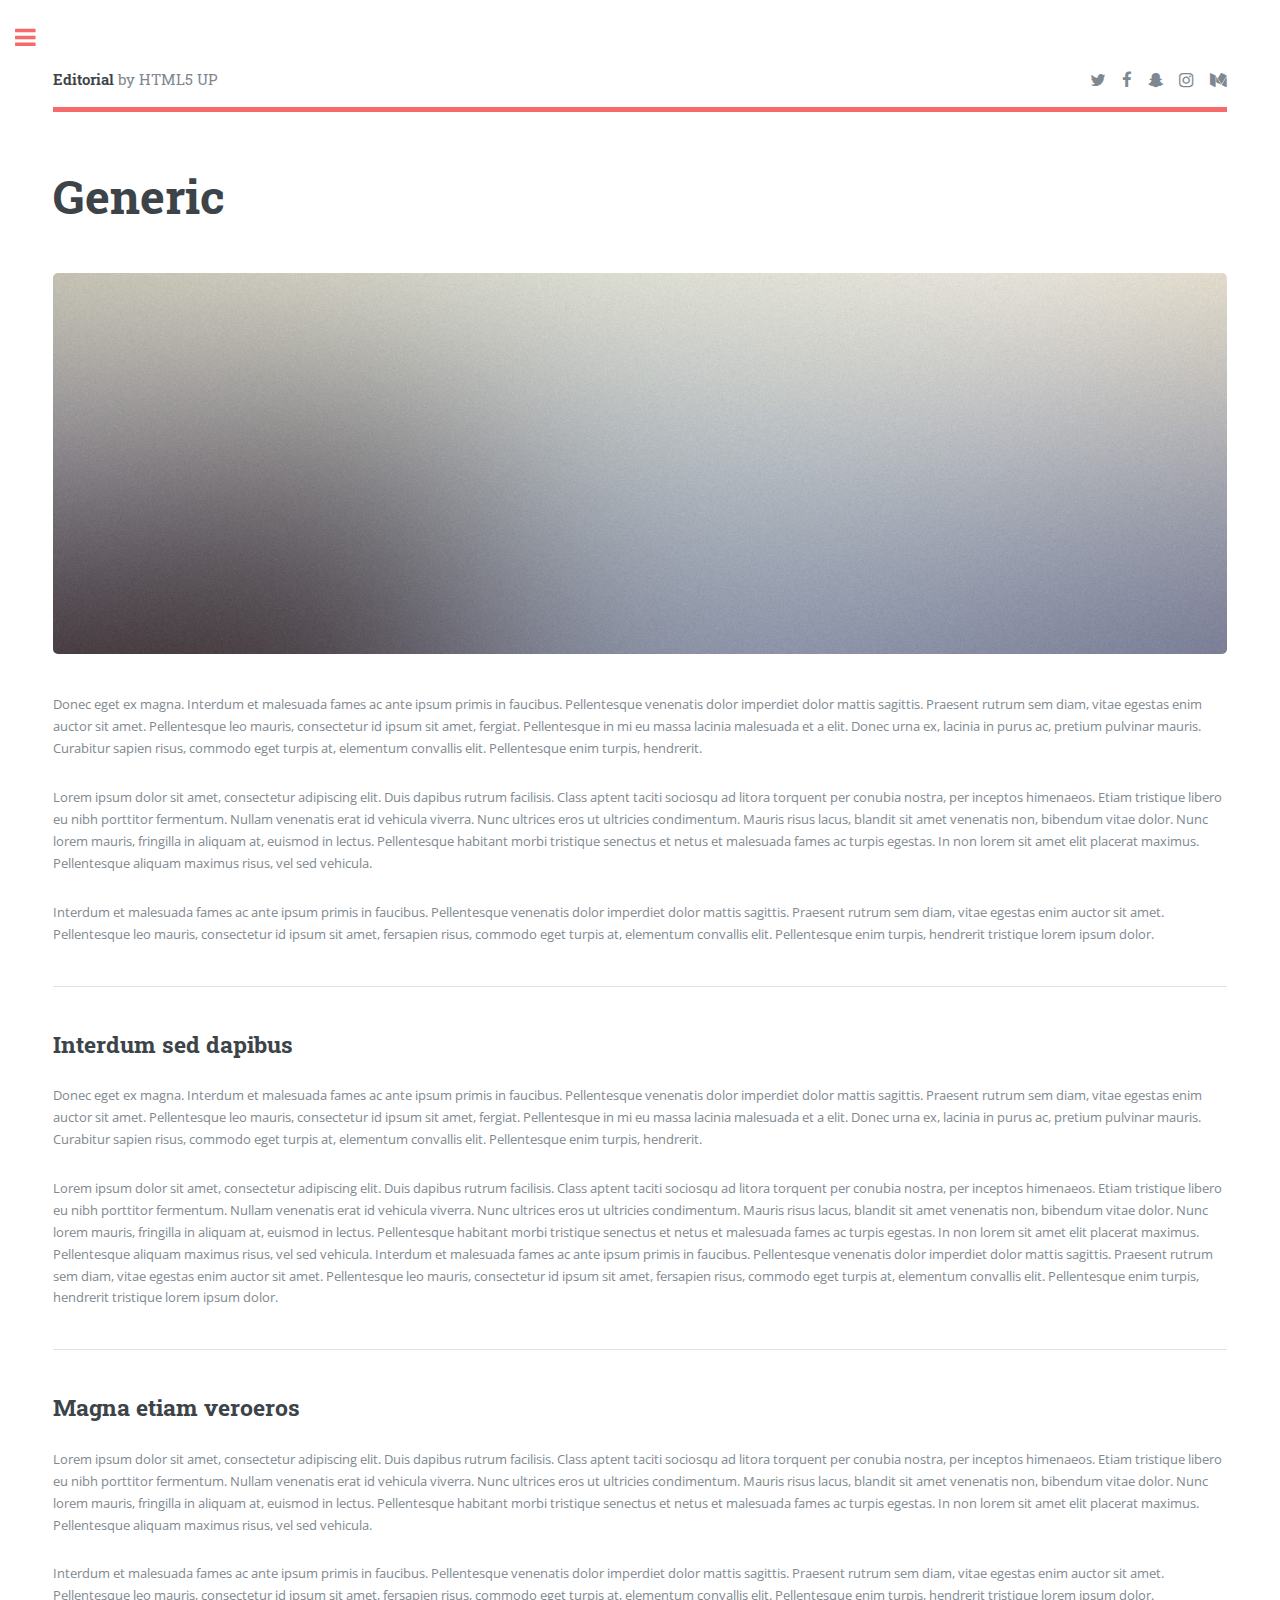
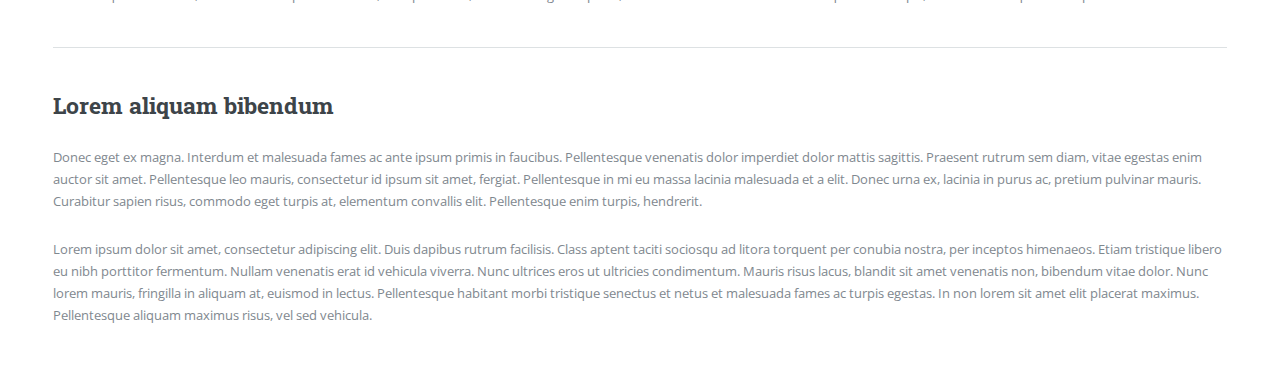
<file: generic.html>
<!DOCTYPE HTML>
<!--
	Editorial by HTML5 UP
	html5up.net | @ajlkn
	Free for personal and commercial use under the CCA 3.0 license (html5up.net/license)
-->
<html>
	<head>
		<title>Generic - Editorial by HTML5 UP</title>
		<meta charset="utf-8" />
		<meta name="viewport" content="width=device-width, initial-scale=1, user-scalable=no" />
		<link rel="stylesheet" href="assets/css/main.css" />
	</head>
	<body class="is-preload">

		<!-- Wrapper -->
			<div id="wrapper">

				<!-- Main -->
					<div id="main">
						<div class="inner">

							<!-- Header -->
								<header id="header">
									<a href="index.html" class="logo"><strong>Editorial</strong> by HTML5 UP</a>
									<ul class="icons">
										<li><a href="#" class="icon fa-twitter"><span class="label">Twitter</span></a></li>
										<li><a href="#" class="icon fa-facebook"><span class="label">Facebook</span></a></li>
										<li><a href="#" class="icon fa-snapchat-ghost"><span class="label">Snapchat</span></a></li>
										<li><a href="#" class="icon fa-instagram"><span class="label">Instagram</span></a></li>
										<li><a href="#" class="icon fa-medium"><span class="label">Medium</span></a></li>
									</ul>
								</header>

							<!-- Content -->
								<section>
									<header class="main">
										<h1>Generic</h1>
									</header>

									<span class="image main"><img src="images/pic11.jpg" alt="" /></span>

									<p>Donec eget ex magna. Interdum et malesuada fames ac ante ipsum primis in faucibus. Pellentesque venenatis dolor imperdiet dolor mattis sagittis. Praesent rutrum sem diam, vitae egestas enim auctor sit amet. Pellentesque leo mauris, consectetur id ipsum sit amet, fergiat. Pellentesque in mi eu massa lacinia malesuada et a elit. Donec urna ex, lacinia in purus ac, pretium pulvinar mauris. Curabitur sapien risus, commodo eget turpis at, elementum convallis elit. Pellentesque enim turpis, hendrerit.</p>
									<p>Lorem ipsum dolor sit amet, consectetur adipiscing elit. Duis dapibus rutrum facilisis. Class aptent taciti sociosqu ad litora torquent per conubia nostra, per inceptos himenaeos. Etiam tristique libero eu nibh porttitor fermentum. Nullam venenatis erat id vehicula viverra. Nunc ultrices eros ut ultricies condimentum. Mauris risus lacus, blandit sit amet venenatis non, bibendum vitae dolor. Nunc lorem mauris, fringilla in aliquam at, euismod in lectus. Pellentesque habitant morbi tristique senectus et netus et malesuada fames ac turpis egestas. In non lorem sit amet elit placerat maximus. Pellentesque aliquam maximus risus, vel sed vehicula.</p>
									<p>Interdum et malesuada fames ac ante ipsum primis in faucibus. Pellentesque venenatis dolor imperdiet dolor mattis sagittis. Praesent rutrum sem diam, vitae egestas enim auctor sit amet. Pellentesque leo mauris, consectetur id ipsum sit amet, fersapien risus, commodo eget turpis at, elementum convallis elit. Pellentesque enim turpis, hendrerit tristique lorem ipsum dolor.</p>

									<hr class="major" />

									<h2>Interdum sed dapibus</h2>
									<p>Donec eget ex magna. Interdum et malesuada fames ac ante ipsum primis in faucibus. Pellentesque venenatis dolor imperdiet dolor mattis sagittis. Praesent rutrum sem diam, vitae egestas enim auctor sit amet. Pellentesque leo mauris, consectetur id ipsum sit amet, fergiat. Pellentesque in mi eu massa lacinia malesuada et a elit. Donec urna ex, lacinia in purus ac, pretium pulvinar mauris. Curabitur sapien risus, commodo eget turpis at, elementum convallis elit. Pellentesque enim turpis, hendrerit.</p>
									<p>Lorem ipsum dolor sit amet, consectetur adipiscing elit. Duis dapibus rutrum facilisis. Class aptent taciti sociosqu ad litora torquent per conubia nostra, per inceptos himenaeos. Etiam tristique libero eu nibh porttitor fermentum. Nullam venenatis erat id vehicula viverra. Nunc ultrices eros ut ultricies condimentum. Mauris risus lacus, blandit sit amet venenatis non, bibendum vitae dolor. Nunc lorem mauris, fringilla in aliquam at, euismod in lectus. Pellentesque habitant morbi tristique senectus et netus et malesuada fames ac turpis egestas. In non lorem sit amet elit placerat maximus. Pellentesque aliquam maximus risus, vel sed vehicula. Interdum et malesuada fames ac ante ipsum primis in faucibus. Pellentesque venenatis dolor imperdiet dolor mattis sagittis. Praesent rutrum sem diam, vitae egestas enim auctor sit amet. Pellentesque leo mauris, consectetur id ipsum sit amet, fersapien risus, commodo eget turpis at, elementum convallis elit. Pellentesque enim turpis, hendrerit tristique lorem ipsum dolor.</p>

									<hr class="major" />

									<h2>Magna etiam veroeros</h2>
									<p>Lorem ipsum dolor sit amet, consectetur adipiscing elit. Duis dapibus rutrum facilisis. Class aptent taciti sociosqu ad litora torquent per conubia nostra, per inceptos himenaeos. Etiam tristique libero eu nibh porttitor fermentum. Nullam venenatis erat id vehicula viverra. Nunc ultrices eros ut ultricies condimentum. Mauris risus lacus, blandit sit amet venenatis non, bibendum vitae dolor. Nunc lorem mauris, fringilla in aliquam at, euismod in lectus. Pellentesque habitant morbi tristique senectus et netus et malesuada fames ac turpis egestas. In non lorem sit amet elit placerat maximus. Pellentesque aliquam maximus risus, vel sed vehicula.</p>
									<p>Interdum et malesuada fames ac ante ipsum primis in faucibus. Pellentesque venenatis dolor imperdiet dolor mattis sagittis. Praesent rutrum sem diam, vitae egestas enim auctor sit amet. Pellentesque leo mauris, consectetur id ipsum sit amet, fersapien risus, commodo eget turpis at, elementum convallis elit. Pellentesque enim turpis, hendrerit tristique lorem ipsum dolor.</p>

									<hr class="major" />

									<h2>Lorem aliquam bibendum</h2>
									<p>Donec eget ex magna. Interdum et malesuada fames ac ante ipsum primis in faucibus. Pellentesque venenatis dolor imperdiet dolor mattis sagittis. Praesent rutrum sem diam, vitae egestas enim auctor sit amet. Pellentesque leo mauris, consectetur id ipsum sit amet, fergiat. Pellentesque in mi eu massa lacinia malesuada et a elit. Donec urna ex, lacinia in purus ac, pretium pulvinar mauris. Curabitur sapien risus, commodo eget turpis at, elementum convallis elit. Pellentesque enim turpis, hendrerit.</p>
									<p>Lorem ipsum dolor sit amet, consectetur adipiscing elit. Duis dapibus rutrum facilisis. Class aptent taciti sociosqu ad litora torquent per conubia nostra, per inceptos himenaeos. Etiam tristique libero eu nibh porttitor fermentum. Nullam venenatis erat id vehicula viverra. Nunc ultrices eros ut ultricies condimentum. Mauris risus lacus, blandit sit amet venenatis non, bibendum vitae dolor. Nunc lorem mauris, fringilla in aliquam at, euismod in lectus. Pellentesque habitant morbi tristique senectus et netus et malesuada fames ac turpis egestas. In non lorem sit amet elit placerat maximus. Pellentesque aliquam maximus risus, vel sed vehicula.</p>

								</section>

						</div>
					</div>

				<!-- Sidebar -->
					<div id="sidebar">
						<div class="inner">

							<!-- Search -->
								<section id="search" class="alt">
									<form method="post" action="#">
										<input type="text" name="query" id="query" placeholder="Search" />
									</form>
								</section>

							<!-- Menu -->
								<nav id="menu">
									<header class="major">
										<h2>Menu</h2>
									</header>
									<ul>
										<li><a href="index.html">Homepage</a></li>
										<li><a href="generic.html">Generic</a></li>
										<li><a href="elements.html">Elements</a></li>
										<li>
											<span class="opener">Submenu</span>
											<ul>
												<li><a href="#">Lorem Dolor</a></li>
												<li><a href="#">Ipsum Adipiscing</a></li>
												<li><a href="#">Tempus Magna</a></li>
												<li><a href="#">Feugiat Veroeros</a></li>
											</ul>
										</li>
										<li><a href="#">Etiam Dolore</a></li>
										<li><a href="#">Adipiscing</a></li>
										<li>
											<span class="opener">Another Submenu</span>
											<ul>
												<li><a href="#">Lorem Dolor</a></li>
												<li><a href="#">Ipsum Adipiscing</a></li>
												<li><a href="#">Tempus Magna</a></li>
												<li><a href="#">Feugiat Veroeros</a></li>
											</ul>
										</li>
										<li><a href="#">Maximus Erat</a></li>
										<li><a href="#">Sapien Mauris</a></li>
										<li><a href="#">Amet Lacinia</a></li>
									</ul>
								</nav>

							<!-- Section -->
								<section>
									<header class="major">
										<h2>Ante interdum</h2>
									</header>
									<div class="mini-posts">
										<article>
											<a href="#" class="image"><img src="images/pic07.jpg" alt="" /></a>
											<p>Aenean ornare velit lacus, ac varius enim lorem ullamcorper dolore aliquam.</p>
										</article>
										<article>
											<a href="#" class="image"><img src="images/pic08.jpg" alt="" /></a>
											<p>Aenean ornare velit lacus, ac varius enim lorem ullamcorper dolore aliquam.</p>
										</article>
										<article>
											<a href="#" class="image"><img src="images/pic09.jpg" alt="" /></a>
											<p>Aenean ornare velit lacus, ac varius enim lorem ullamcorper dolore aliquam.</p>
										</article>
									</div>
									<ul class="actions">
										<li><a href="#" class="button">More</a></li>
									</ul>
								</section>

							<!-- Section -->
								<section>
									<header class="major">
										<h2>Get in touch</h2>
									</header>
									<p>Sed varius enim lorem ullamcorper dolore aliquam aenean ornare velit lacus, ac varius enim lorem ullamcorper dolore. Proin sed aliquam facilisis ante interdum. Sed nulla amet lorem feugiat tempus aliquam.</p>
									<ul class="contact">
										<li class="fa-envelope-o"><a href="#">information@untitled.tld</a></li>
										<li class="fa-phone">(000) 000-0000</li>
										<li class="fa-home">1234 Somewhere Road #8254<br />
										Nashville, TN 00000-0000</li>
									</ul>
								</section>

							<!-- Footer -->
								<footer id="footer">
									<p class="copyright">&copy; Untitled. All rights reserved. Demo Images: <a href="https://unsplash.com">Unsplash</a>. Design: <a href="https://html5up.net">HTML5 UP</a>.</p>
								</footer>

						</div>
					</div>

			</div>

		<!-- Scripts -->
			<script src="assets/js/jquery.min.js"></script>
			<script src="assets/js/browser.min.js"></script>
			<script src="assets/js/breakpoints.min.js"></script>
			<script src="assets/js/util.js"></script>
			<script src="assets/js/main.js"></script>

	</body>
</html>
</file>
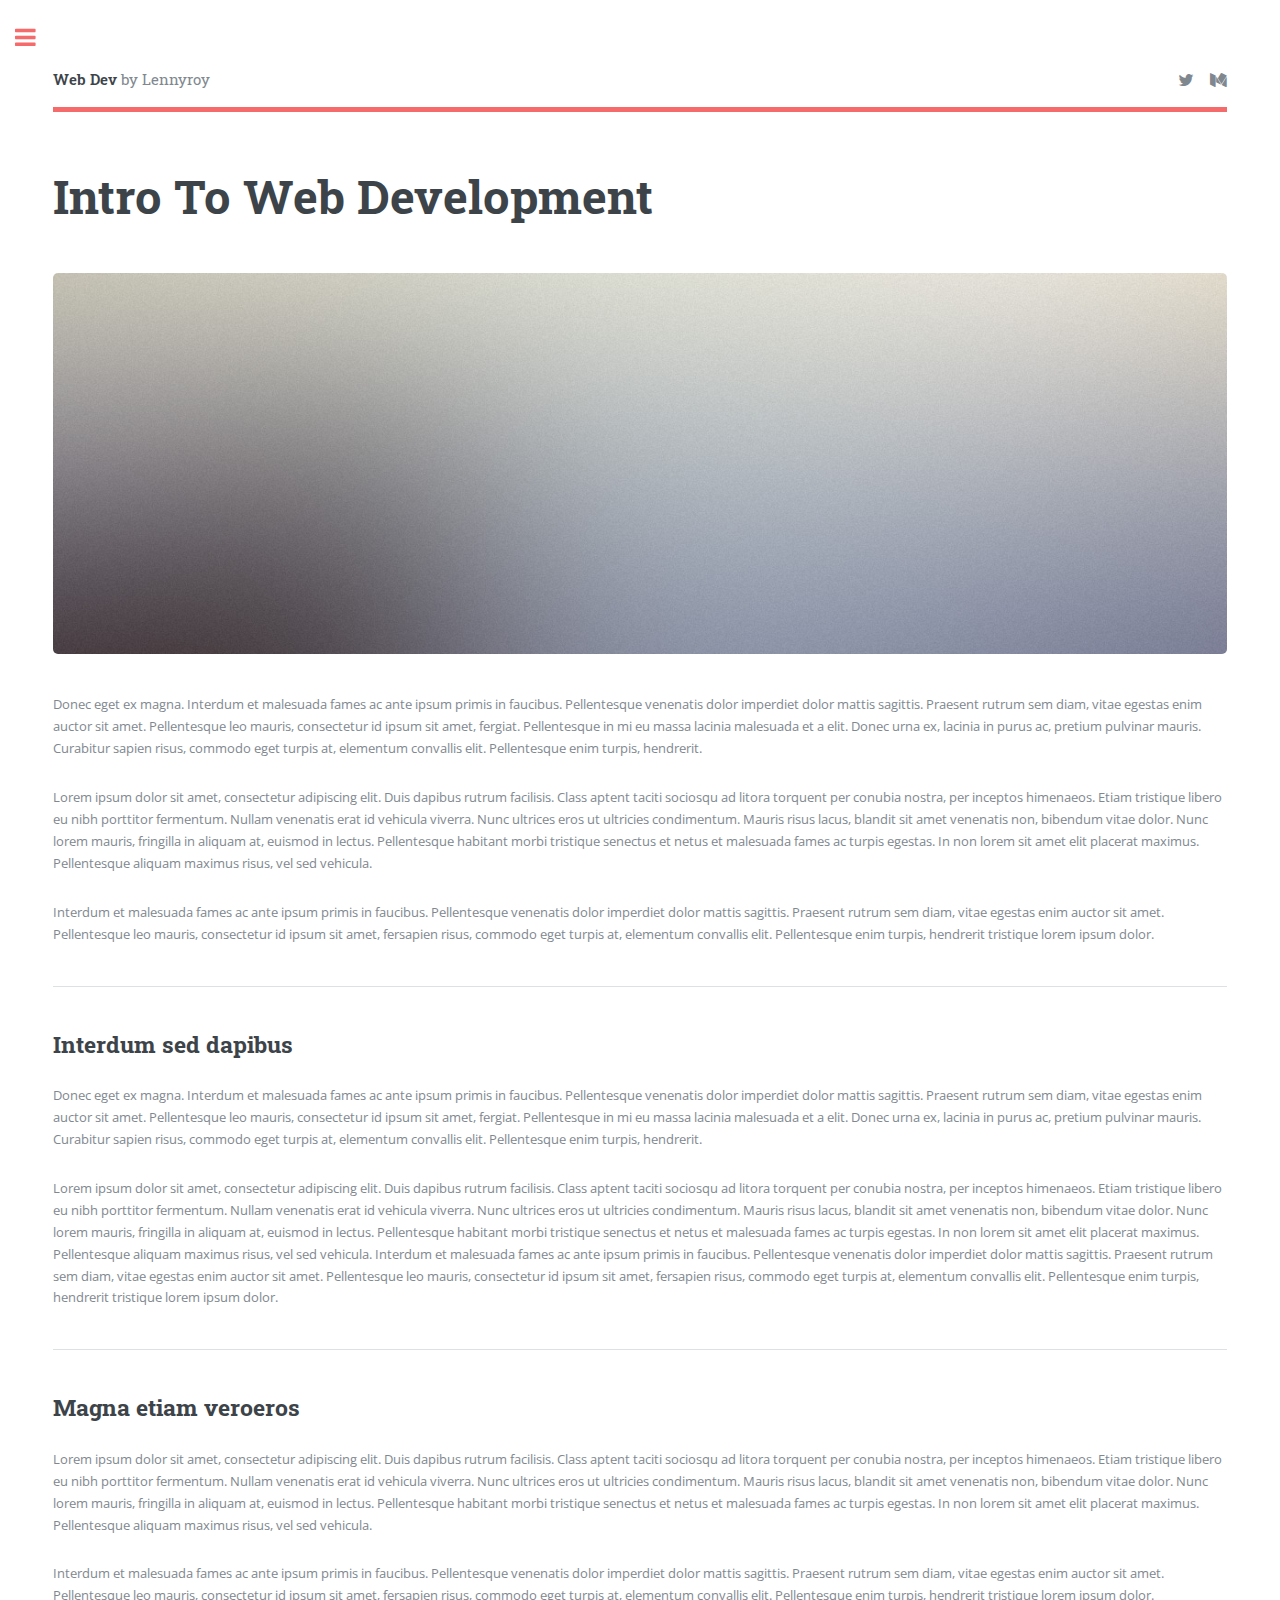
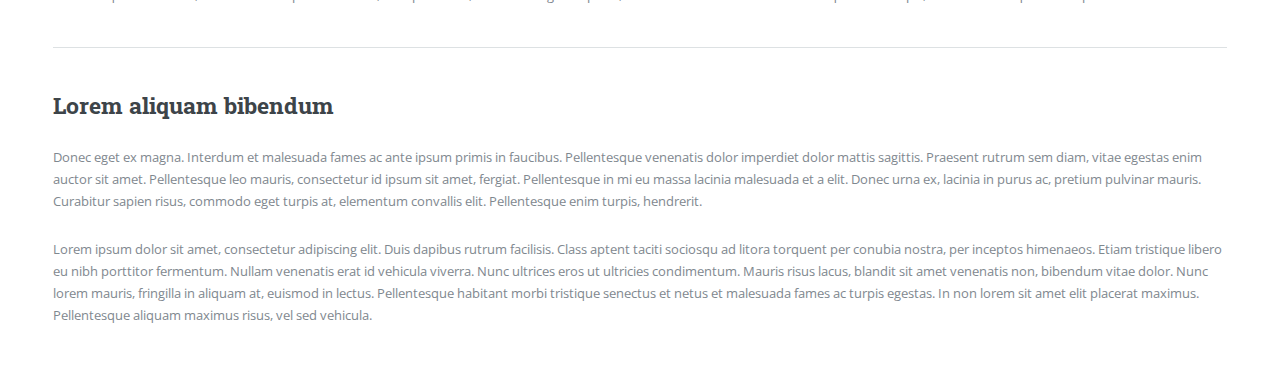
<file: webdev.html>
<!DOCTYPE HTML>
<!--
	Editorial by HTML5 UP
	html5up.net | @ajlkn
	Free for personal and commercial use under the CCA 3.0 license (html5up.net/license)
-->
<html>
	<head>
		<title>Generic - Editorial by HTML5 UP</title>
		<meta charset="utf-8" />
		<meta name="viewport" content="width=device-width, initial-scale=1, user-scalable=no" />
		<link rel="stylesheet" href="assets/css/main.css" />
	</head>
	<body class="is-preload">

		<!-- Wrapper -->
			<div id="wrapper">

				<!-- Main -->
					<div id="main">
						<div class="inner">

							<!-- Header -->
								<header id="header">
									<a href="index.html" class="logo"><strong>Web Dev</strong> by Lennyroy</a>
									<ul class="icons">
										<li><a href="#" class="icon fa-twitter"><span class="label">Twitter</span></a></li>
										<li><a href="#" class="icon fa-medium"><span class="label">Medium</span></a></li>
									</ul>
								</header>

							<!-- Content -->
								<section>
									<header class="main">
										<h1>Intro To Web Development</h1>
									</header>

									<span class="image main"><img src="images/pic11.jpg" alt="" /></span>

									<p>Donec eget ex magna. Interdum et malesuada fames ac ante ipsum primis in faucibus. Pellentesque venenatis dolor imperdiet dolor mattis sagittis. Praesent rutrum sem diam, vitae egestas enim auctor sit amet. Pellentesque leo mauris, consectetur id ipsum sit amet, fergiat. Pellentesque in mi eu massa lacinia malesuada et a elit. Donec urna ex, lacinia in purus ac, pretium pulvinar mauris. Curabitur sapien risus, commodo eget turpis at, elementum convallis elit. Pellentesque enim turpis, hendrerit.</p>
									<p>Lorem ipsum dolor sit amet, consectetur adipiscing elit. Duis dapibus rutrum facilisis. Class aptent taciti sociosqu ad litora torquent per conubia nostra, per inceptos himenaeos. Etiam tristique libero eu nibh porttitor fermentum. Nullam venenatis erat id vehicula viverra. Nunc ultrices eros ut ultricies condimentum. Mauris risus lacus, blandit sit amet venenatis non, bibendum vitae dolor. Nunc lorem mauris, fringilla in aliquam at, euismod in lectus. Pellentesque habitant morbi tristique senectus et netus et malesuada fames ac turpis egestas. In non lorem sit amet elit placerat maximus. Pellentesque aliquam maximus risus, vel sed vehicula.</p>
									<p>Interdum et malesuada fames ac ante ipsum primis in faucibus. Pellentesque venenatis dolor imperdiet dolor mattis sagittis. Praesent rutrum sem diam, vitae egestas enim auctor sit amet. Pellentesque leo mauris, consectetur id ipsum sit amet, fersapien risus, commodo eget turpis at, elementum convallis elit. Pellentesque enim turpis, hendrerit tristique lorem ipsum dolor.</p>

									<hr class="major" />

									<h2>Interdum sed dapibus</h2>
									<p>Donec eget ex magna. Interdum et malesuada fames ac ante ipsum primis in faucibus. Pellentesque venenatis dolor imperdiet dolor mattis sagittis. Praesent rutrum sem diam, vitae egestas enim auctor sit amet. Pellentesque leo mauris, consectetur id ipsum sit amet, fergiat. Pellentesque in mi eu massa lacinia malesuada et a elit. Donec urna ex, lacinia in purus ac, pretium pulvinar mauris. Curabitur sapien risus, commodo eget turpis at, elementum convallis elit. Pellentesque enim turpis, hendrerit.</p>
									<p>Lorem ipsum dolor sit amet, consectetur adipiscing elit. Duis dapibus rutrum facilisis. Class aptent taciti sociosqu ad litora torquent per conubia nostra, per inceptos himenaeos. Etiam tristique libero eu nibh porttitor fermentum. Nullam venenatis erat id vehicula viverra. Nunc ultrices eros ut ultricies condimentum. Mauris risus lacus, blandit sit amet venenatis non, bibendum vitae dolor. Nunc lorem mauris, fringilla in aliquam at, euismod in lectus. Pellentesque habitant morbi tristique senectus et netus et malesuada fames ac turpis egestas. In non lorem sit amet elit placerat maximus. Pellentesque aliquam maximus risus, vel sed vehicula. Interdum et malesuada fames ac ante ipsum primis in faucibus. Pellentesque venenatis dolor imperdiet dolor mattis sagittis. Praesent rutrum sem diam, vitae egestas enim auctor sit amet. Pellentesque leo mauris, consectetur id ipsum sit amet, fersapien risus, commodo eget turpis at, elementum convallis elit. Pellentesque enim turpis, hendrerit tristique lorem ipsum dolor.</p>

									<hr class="major" />

									<h2>Magna etiam veroeros</h2>
									<p>Lorem ipsum dolor sit amet, consectetur adipiscing elit. Duis dapibus rutrum facilisis. Class aptent taciti sociosqu ad litora torquent per conubia nostra, per inceptos himenaeos. Etiam tristique libero eu nibh porttitor fermentum. Nullam venenatis erat id vehicula viverra. Nunc ultrices eros ut ultricies condimentum. Mauris risus lacus, blandit sit amet venenatis non, bibendum vitae dolor. Nunc lorem mauris, fringilla in aliquam at, euismod in lectus. Pellentesque habitant morbi tristique senectus et netus et malesuada fames ac turpis egestas. In non lorem sit amet elit placerat maximus. Pellentesque aliquam maximus risus, vel sed vehicula.</p>
									<p>Interdum et malesuada fames ac ante ipsum primis in faucibus. Pellentesque venenatis dolor imperdiet dolor mattis sagittis. Praesent rutrum sem diam, vitae egestas enim auctor sit amet. Pellentesque leo mauris, consectetur id ipsum sit amet, fersapien risus, commodo eget turpis at, elementum convallis elit. Pellentesque enim turpis, hendrerit tristique lorem ipsum dolor.</p>

									<hr class="major" />

									<h2>Lorem aliquam bibendum</h2>
									<p>Donec eget ex magna. Interdum et malesuada fames ac ante ipsum primis in faucibus. Pellentesque venenatis dolor imperdiet dolor mattis sagittis. Praesent rutrum sem diam, vitae egestas enim auctor sit amet. Pellentesque leo mauris, consectetur id ipsum sit amet, fergiat. Pellentesque in mi eu massa lacinia malesuada et a elit. Donec urna ex, lacinia in purus ac, pretium pulvinar mauris. Curabitur sapien risus, commodo eget turpis at, elementum convallis elit. Pellentesque enim turpis, hendrerit.</p>
									<p>Lorem ipsum dolor sit amet, consectetur adipiscing elit. Duis dapibus rutrum facilisis. Class aptent taciti sociosqu ad litora torquent per conubia nostra, per inceptos himenaeos. Etiam tristique libero eu nibh porttitor fermentum. Nullam venenatis erat id vehicula viverra. Nunc ultrices eros ut ultricies condimentum. Mauris risus lacus, blandit sit amet venenatis non, bibendum vitae dolor. Nunc lorem mauris, fringilla in aliquam at, euismod in lectus. Pellentesque habitant morbi tristique senectus et netus et malesuada fames ac turpis egestas. In non lorem sit amet elit placerat maximus. Pellentesque aliquam maximus risus, vel sed vehicula.</p>

								</section>

						</div>
					</div>

				<!-- Sidebar -->
					<div id="sidebar">
						<div class="inner">

							<!-- Search -->
								<section id="search" class="alt">
									<form method="post" action="#">
										<input type="text" name="query" id="query" placeholder="Search" />
									</form>
								</section>

							<!-- Menu -->
								<nav id="menu">
									<header class="major">
										<h2>Menu</h2>
									</header>
									<ul>
										<li><a href="index.html">Homepage</a></li>
<!-- 										<li><a href="generic.html">Generic</a></li>
										<li><a href="elements.html">Elements</a></li>
										<li>
											<span class="opener">Submenu</span>
											<ul>
												<li><a href="#">Lorem Dolor</a></li>
												<li><a href="#">Ipsum Adipiscing</a></li>
												<li><a href="#">Tempus Magna</a></li>
												<li><a href="#">Feugiat Veroeros</a></li>
											</ul>
										</li>
										<li><a href="#">Etiam Dolore</a></li>
										<li><a href="#">Adipiscing</a></li>
										<li>
											<span class="opener">Another Submenu</span>
											<ul>
												<li><a href="#">Lorem Dolor</a></li>
												<li><a href="#">Ipsum Adipiscing</a></li>
												<li><a href="#">Tempus Magna</a></li>
												<li><a href="#">Feugiat Veroeros</a></li>
											</ul>
										</li>
										<li><a href="#">Maximus Erat</a></li>
										<li><a href="#">Sapien Mauris</a></li>
										<li><a href="#">Amet Lacinia</a></li> -->
									</ul>
								</nav>

							<!-- Section -->
								<section>
									<header class="major">
										<h2>Ante interdum</h2>
									</header>
									<div class="mini-posts">
										<article>
											<a href="#" class="image"><img src="images/pic07.jpg" alt="" /></a>
											<p>Aenean ornare velit lacus, ac varius enim lorem ullamcorper dolore aliquam.</p>
										</article>
										<article>
											<a href="#" class="image"><img src="images/pic08.jpg" alt="" /></a>
											<p>Aenean ornare velit lacus, ac varius enim lorem ullamcorper dolore aliquam.</p>
										</article>
										<article>
											<a href="#" class="image"><img src="images/pic09.jpg" alt="" /></a>
											<p>Aenean ornare velit lacus, ac varius enim lorem ullamcorper dolore aliquam.</p>
										</article>
									</div>
									<ul class="actions">
										<li><a href="#" class="button">More</a></li>
									</ul>
								</section>

							<!-- Section -->
								<section>
									<header class="major">
										<h2>Get in touch</h2>
									</header>
									<p>Sed varius enim lorem ullamcorper dolore aliquam aenean ornare velit lacus, ac varius enim lorem ullamcorper dolore. Proin sed aliquam facilisis ante interdum. Sed nulla amet lorem feugiat tempus aliquam.</p>
									<ul class="contact">
										<li class="fa-envelope-o"><a href="#">information@untitled.tld</a></li>
										<li class="fa-phone">(000) 000-0000</li>
										<li class="fa-home">1234 Somewhere Road #8254<br />
										Nashville, TN 00000-0000</li>
									</ul>
								</section>

							<!-- Footer -->
								<footer id="footer">
									<p class="copyright">&copy; Untitled. All rights reserved. Demo Images: <a href="https://unsplash.com">Unsplash</a>. Design: <a href="https://html5up.net">HTML5 UP</a>.</p>
								</footer>

						</div>
					</div>

			</div>

		<!-- Scripts -->
			<script src="assets/js/jquery.min.js"></script>
			<script src="assets/js/browser.min.js"></script>
			<script src="assets/js/breakpoints.min.js"></script>
			<script src="assets/js/util.js"></script>
			<script src="assets/js/main.js"></script>

	</body>
</html>
</file>
<file: assets/css/custom.css>
.overview_button:hover{
		background-color: #9b59b6;
	color: #fff !important;
}
</file>
<file: assets/css/main.css>
@import url(font-awesome.min.css);
@import url("https://fonts.googleapis.com/css?family=Open+Sans:400,600,400italic,600italic|Roboto+Slab:400,700");

/*
	Editorial by HTML5 UP
	html5up.net | @ajlkn
	Free for personal and commercial use under the CCA 3.0 license (html5up.net/license)
*/

html, body, div, span, applet, object,
iframe, h1, h2, h3, h4, h5, h6, p, blockquote,
pre, a, abbr, acronym, address, big, cite,
code, del, dfn, em, img, ins, kbd, q, s, samp,
small, strike, strong, sub, sup, tt, var, b,
u, i, center, dl, dt, dd, ol, ul, li, fieldset,
form, label, legend, table, caption, tbody,
tfoot, thead, tr, th, td, article, aside,
canvas, details, embed, figure, figcaption,
footer, header, hgroup, menu, nav, output, ruby,
section, summary, time, mark, audio, video {
	margin: 0;
	padding: 0;
	border: 0;
	font-size: 100%;
	font: inherit;
	vertical-align: baseline;}

article, aside, details, figcaption, figure,
footer, header, hgroup, menu, nav, section {
	display: block;}

body {
	line-height: 1;
}

ol, ul {
	list-style: none;
}

blockquote, q {
	quotes: none;
}

	blockquote:before, blockquote:after, q:before, q:after {
		content: '';
		content: none;
	}

table {
	border-collapse: collapse;
	border-spacing: 0;
}

body {
	-webkit-text-size-adjust: none;
}

mark {
	background-color: transparent;
	color: inherit;
}

input::-moz-focus-inner {
	border: 0;
	padding: 0;
}

input, select, textarea {
	-moz-appearance: none;
	-webkit-appearance: none;
	-ms-appearance: none;
	appearance: none;
}

/* Basic */

	@-ms-viewport {
		width: device-width;
	}

	body {
		-ms-overflow-style: scrollbar;
	}

	@media screen and (max-width: 480px) {

		html, body {
			min-width: 320px;
		}

	}

	html {
		box-sizing: border-box;
	}

	*, *:before, *:after {
		box-sizing: inherit;
	}

	body {
		background: #ffffff;
	}

		body.is-preload *, body.is-preload *:before, body.is-preload *:after, body.is-resizing *, body.is-resizing *:before, body.is-resizing *:after {
			-moz-animation: none !important;
			-webkit-animation: none !important;
			-ms-animation: none !important;
			animation: none !important;
			-moz-transition: none !important;
			-webkit-transition: none !important;
			-ms-transition: none !important;
			transition: none !important;
		}

/* Type */

	body, input, select, textarea {
		color: #7f888f;
		font-family: "Open Sans", sans-serif;
		font-size: 13pt;
		font-weight: 400;
		line-height: 1.65;
	}

		@media screen and (max-width: 1680px) {

			body, input, select, textarea {
				font-size: 11pt;
			}

		}

		@media screen and (max-width: 1280px) {

			body, input, select, textarea {
				font-size: 10pt;
			}

		}

		@media screen and (max-width: 360px) {

			body, input, select, textarea {
				font-size: 9pt;
			}

		}

	a {
		-moz-transition: color 0.2s ease-in-out, border-bottom-color 0.2s ease-in-out;
		-webkit-transition: color 0.2s ease-in-out, border-bottom-color 0.2s ease-in-out;
		-ms-transition: color 0.2s ease-in-out, border-bottom-color 0.2s ease-in-out;
		transition: color 0.2s ease-in-out, border-bottom-color 0.2s ease-in-out;
		border-bottom: dotted 1px;
		color: #f56a6a;
		text-decoration: none;
	}

		a:hover {
			border-bottom-color: #f56a6a;
			color: #f56a6a !important;
		}

			a:hover strong {
				color: inherit;
			}

	strong, b {
		color: #3d4449;
		font-weight: 600;
	}

	em, i {
		font-style: italic;
	}

	p {
		margin: 0 0 2em 0;
	}

	h1, h2, h3, h4, h5, h6 {
		color: #3d4449;
		font-family: "Roboto Slab", serif;
		font-weight: 700;
		line-height: 1.5;
		margin: 0 0 1em 0;
	}

		h1 a, h2 a, h3 a, h4 a, h5 a, h6 a {
			color: inherit;
			text-decoration: none;
			border-bottom: 0;
		}

	h1 {
		font-size: 4em;
		margin: 0 0 0.5em 0;
		line-height: 1.3;
	}

	h2 {
		font-size: 1.75em;
	}

	h3 {
		font-size: 1.25em;
	}

	h4 {
		font-size: 1.1em;
	}

	h5 {
		font-size: 0.9em;
	}

	h6 {
		font-size: 0.7em;
	}

	@media screen and (max-width: 1680px) {

		h1 {
			font-size: 3.5em;
		}

	}

	@media screen and (max-width: 980px) {

		h1 {
			font-size: 3.25em;
		}

	}

	@media screen and (max-width: 736px) {

		h1 {
			font-size: 2em;
			line-height: 1.4;
		}

		h2 {
			font-size: 1.5em;
		}

	}

	sub {
		font-size: 0.8em;
		position: relative;
		top: 0.5em;
	}

	sup {
		font-size: 0.8em;
		position: relative;
		top: -0.5em;
	}

	blockquote {
		border-left: solid 3px rgba(210, 215, 217, 0.75);
		font-style: italic;
		margin: 0 0 2em 0;
		padding: 0.5em 0 0.5em 2em;
	}

	code {
		background: rgba(230, 235, 237, 0.25);
		border-radius: 0.375em;
		border: solid 1px rgba(210, 215, 217, 0.75);
		font-family: "Courier New", monospace;
		font-size: 0.9em;
		margin: 0 0.25em;
		padding: 0.25em 0.65em;
	}

	pre {
		-webkit-overflow-scrolling: touch;
		font-family: "Courier New", monospace;
		font-size: 0.9em;
		margin: 0 0 2em 0;
	}

		pre code {
			display: block;
			line-height: 1.75;
			padding: 1em 1.5em;
			overflow-x: auto;
		}

	hr {
		border: 0;
		border-bottom: solid 1px rgba(210, 215, 217, 0.75);
		margin: 2em 0;
	}

		hr.major {
			margin: 3em 0;
		}

	.align-left {
		text-align: left;
	}

	.align-center {
		text-align: center;
	}

	.align-right {
		text-align: right;
	}

/* Row */

	.row {
		display: flex;
		flex-wrap: wrap;
		box-sizing: border-box;
		align-items: stretch;
	}

		.row > * {
			box-sizing: border-box;
		}

		.row.gtr-uniform > * > :last-child {
			margin-bottom: 0;
		}

		.row.aln-left {
			justify-content: flex-start;
		}

		.row.aln-center {
			justify-content: center;
		}

		.row.aln-right {
			justify-content: flex-end;
		}

		.row.aln-top {
			align-items: flex-start;
		}

		.row.aln-middle {
			align-items: center;
		}

		.row.aln-bottom {
			align-items: flex-end;
		}

		.row > .imp {
			order: -1;
		}

		.row > .col-1 {
			width: 8.3333333333%;
		}

		.row > .off-1 {
			margin-left: 8.3333333333%;
		}

		.row > .col-2 {
			width: 16.6666666667%;
		}

		.row > .off-2 {
			margin-left: 16.6666666667%;
		}

		.row > .col-3 {
			width: 25%;
		}

		.row > .off-3 {
			margin-left: 25%;
		}

		.row > .col-4 {
			width: 33.3333333333%;
		}

		.row > .off-4 {
			margin-left: 33.3333333333%;
		}

		.row > .col-5 {
			width: 41.6666666667%;
		}

		.row > .off-5 {
			margin-left: 41.6666666667%;
		}

		.row > .col-6 {
			width: 50%;
		}

		.row > .off-6 {
			margin-left: 50%;
		}

		.row > .col-7 {
			width: 58.3333333333%;
		}

		.row > .off-7 {
			margin-left: 58.3333333333%;
		}

		.row > .col-8 {
			width: 66.6666666667%;
		}

		.row > .off-8 {
			margin-left: 66.6666666667%;
		}

		.row > .col-9 {
			width: 75%;
		}

		.row > .off-9 {
			margin-left: 75%;
		}

		.row > .col-10 {
			width: 83.3333333333%;
		}

		.row > .off-10 {
			margin-left: 83.3333333333%;
		}

		.row > .col-11 {
			width: 91.6666666667%;
		}

		.row > .off-11 {
			margin-left: 91.6666666667%;
		}

		.row > .col-12 {
			width: 100%;
		}

		.row > .off-12 {
			margin-left: 100%;
		}

		.row.gtr-0 {
			margin-top: 0;
			margin-left: 0em;
		}

			.row.gtr-0 > * {
				padding: 0 0 0 0em;
			}

			.row.gtr-0.gtr-uniform {
				margin-top: 0em;
			}

				.row.gtr-0.gtr-uniform > * {
					padding-top: 0em;
				}

		.row.gtr-25 {
			margin-top: 0;
			margin-left: -0.375em;
		}

			.row.gtr-25 > * {
				padding: 0 0 0 0.375em;
			}

			.row.gtr-25.gtr-uniform {
				margin-top: -0.375em;
			}

				.row.gtr-25.gtr-uniform > * {
					padding-top: 0.375em;
				}

		.row.gtr-50 {
			margin-top: 0;
			margin-left: -0.75em;
		}

			.row.gtr-50 > * {
				padding: 0 0 0 0.75em;
			}

			.row.gtr-50.gtr-uniform {
				margin-top: -0.75em;
			}

				.row.gtr-50.gtr-uniform > * {
					padding-top: 0.75em;
				}

		.row {
			margin-top: 0;
			margin-left: -1.5em;
		}

			.row > * {
				padding: 0 0 0 1.5em;
			}

			.row.gtr-uniform {
				margin-top: -1.5em;
			}

				.row.gtr-uniform > * {
					padding-top: 1.5em;
				}

		.row.gtr-150 {
			margin-top: 0;
			margin-left: -2.25em;
		}

			.row.gtr-150 > * {
				padding: 0 0 0 2.25em;
			}

			.row.gtr-150.gtr-uniform {
				margin-top: -2.25em;
			}

				.row.gtr-150.gtr-uniform > * {
					padding-top: 2.25em;
				}

		.row.gtr-200 {
			margin-top: 0;
			margin-left: -3em;
		}

			.row.gtr-200 > * {
				padding: 0 0 0 3em;
			}

			.row.gtr-200.gtr-uniform {
				margin-top: -3em;
			}

				.row.gtr-200.gtr-uniform > * {
					padding-top: 3em;
				}

		@media screen and (max-width: 1680px) {

			.row {
				display: flex;
				flex-wrap: wrap;
				box-sizing: border-box;
				align-items: stretch;
			}

				.row > * {
					box-sizing: border-box;
				}

				.row.gtr-uniform > * > :last-child {
					margin-bottom: 0;
				}

				.row.aln-left {
					justify-content: flex-start;
				}

				.row.aln-center {
					justify-content: center;
				}

				.row.aln-right {
					justify-content: flex-end;
				}

				.row.aln-top {
					align-items: flex-start;
				}

				.row.aln-middle {
					align-items: center;
				}

				.row.aln-bottom {
					align-items: flex-end;
				}

				.row > .imp-xlarge {
					order: -1;
				}

				.row > .col-1-xlarge {
					width: 8.3333333333%;
				}

				.row > .off-1-xlarge {
					margin-left: 8.3333333333%;
				}

				.row > .col-2-xlarge {
					width: 16.6666666667%;
				}

				.row > .off-2-xlarge {
					margin-left: 16.6666666667%;
				}

				.row > .col-3-xlarge {
					width: 25%;
				}

				.row > .off-3-xlarge {
					margin-left: 25%;
				}

				.row > .col-4-xlarge {
					width: 33.3333333333%;
				}

				.row > .off-4-xlarge {
					margin-left: 33.3333333333%;
				}

				.row > .col-5-xlarge {
					width: 41.6666666667%;
				}

				.row > .off-5-xlarge {
					margin-left: 41.6666666667%;
				}

				.row > .col-6-xlarge {
					width: 50%;
				}

				.row > .off-6-xlarge {
					margin-left: 50%;
				}

				.row > .col-7-xlarge {
					width: 58.3333333333%;
				}

				.row > .off-7-xlarge {
					margin-left: 58.3333333333%;
				}

				.row > .col-8-xlarge {
					width: 66.6666666667%;
				}

				.row > .off-8-xlarge {
					margin-left: 66.6666666667%;
				}

				.row > .col-9-xlarge {
					width: 75%;
				}

				.row > .off-9-xlarge {
					margin-left: 75%;
				}

				.row > .col-10-xlarge {
					width: 83.3333333333%;
				}

				.row > .off-10-xlarge {
					margin-left: 83.3333333333%;
				}

				.row > .col-11-xlarge {
					width: 91.6666666667%;
				}

				.row > .off-11-xlarge {
					margin-left: 91.6666666667%;
				}

				.row > .col-12-xlarge {
					width: 100%;
				}

				.row > .off-12-xlarge {
					margin-left: 100%;
				}

				.row.gtr-0 {
					margin-top: 0;
					margin-left: 0em;
				}

					.row.gtr-0 > * {
						padding: 0 0 0 0em;
					}

					.row.gtr-0.gtr-uniform {
						margin-top: 0em;
					}

						.row.gtr-0.gtr-uniform > * {
							padding-top: 0em;
						}

				.row.gtr-25 {
					margin-top: 0;
					margin-left: -0.375em;
				}

					.row.gtr-25 > * {
						padding: 0 0 0 0.375em;
					}

					.row.gtr-25.gtr-uniform {
						margin-top: -0.375em;
					}

						.row.gtr-25.gtr-uniform > * {
							padding-top: 0.375em;
						}

				.row.gtr-50 {
					margin-top: 0;
					margin-left: -0.75em;
				}

					.row.gtr-50 > * {
						padding: 0 0 0 0.75em;
					}

					.row.gtr-50.gtr-uniform {
						margin-top: -0.75em;
					}

						.row.gtr-50.gtr-uniform > * {
							padding-top: 0.75em;
						}

				.row {
					margin-top: 0;
					margin-left: -1.5em;
				}

					.row > * {
						padding: 0 0 0 1.5em;
					}

					.row.gtr-uniform {
						margin-top: -1.5em;
					}

						.row.gtr-uniform > * {
							padding-top: 1.5em;
						}

				.row.gtr-150 {
					margin-top: 0;
					margin-left: -2.25em;
				}

					.row.gtr-150 > * {
						padding: 0 0 0 2.25em;
					}

					.row.gtr-150.gtr-uniform {
						margin-top: -2.25em;
					}

						.row.gtr-150.gtr-uniform > * {
							padding-top: 2.25em;
						}

				.row.gtr-200 {
					margin-top: 0;
					margin-left: -3em;
				}

					.row.gtr-200 > * {
						padding: 0 0 0 3em;
					}

					.row.gtr-200.gtr-uniform {
						margin-top: -3em;
					}

						.row.gtr-200.gtr-uniform > * {
							padding-top: 3em;
						}

		}

		@media screen and (max-width: 1280px) {

			.row {
				display: flex;
				flex-wrap: wrap;
				box-sizing: border-box;
				align-items: stretch;
			}

				.row > * {
					box-sizing: border-box;
				}

				.row.gtr-uniform > * > :last-child {
					margin-bottom: 0;
				}

				.row.aln-left {
					justify-content: flex-start;
				}

				.row.aln-center {
					justify-content: center;
				}

				.row.aln-right {
					justify-content: flex-end;
				}

				.row.aln-top {
					align-items: flex-start;
				}

				.row.aln-middle {
					align-items: center;
				}

				.row.aln-bottom {
					align-items: flex-end;
				}

				.row > .imp-large {
					order: -1;
				}

				.row > .col-1-large {
					width: 8.3333333333%;
				}

				.row > .off-1-large {
					margin-left: 8.3333333333%;
				}

				.row > .col-2-large {
					width: 16.6666666667%;
				}

				.row > .off-2-large {
					margin-left: 16.6666666667%;
				}

				.row > .col-3-large {
					width: 25%;
				}

				.row > .off-3-large {
					margin-left: 25%;
				}

				.row > .col-4-large {
					width: 33.3333333333%;
				}

				.row > .off-4-large {
					margin-left: 33.3333333333%;
				}

				.row > .col-5-large {
					width: 41.6666666667%;
				}

				.row > .off-5-large {
					margin-left: 41.6666666667%;
				}

				.row > .col-6-large {
					width: 50%;
				}

				.row > .off-6-large {
					margin-left: 50%;
				}

				.row > .col-7-large {
					width: 58.3333333333%;
				}

				.row > .off-7-large {
					margin-left: 58.3333333333%;
				}

				.row > .col-8-large {
					width: 66.6666666667%;
				}

				.row > .off-8-large {
					margin-left: 66.6666666667%;
				}

				.row > .col-9-large {
					width: 75%;
				}

				.row > .off-9-large {
					margin-left: 75%;
				}

				.row > .col-10-large {
					width: 83.3333333333%;
				}

				.row > .off-10-large {
					margin-left: 83.3333333333%;
				}

				.row > .col-11-large {
					width: 91.6666666667%;
				}

				.row > .off-11-large {
					margin-left: 91.6666666667%;
				}

				.row > .col-12-large {
					width: 100%;
				}

				.row > .off-12-large {
					margin-left: 100%;
				}

				.row.gtr-0 {
					margin-top: 0;
					margin-left: 0em;
				}

					.row.gtr-0 > * {
						padding: 0 0 0 0em;
					}

					.row.gtr-0.gtr-uniform {
						margin-top: 0em;
					}

						.row.gtr-0.gtr-uniform > * {
							padding-top: 0em;
						}

				.row.gtr-25 {
					margin-top: 0;
					margin-left: -0.375em;
				}

					.row.gtr-25 > * {
						padding: 0 0 0 0.375em;
					}

					.row.gtr-25.gtr-uniform {
						margin-top: -0.375em;
					}

						.row.gtr-25.gtr-uniform > * {
							padding-top: 0.375em;
						}

				.row.gtr-50 {
					margin-top: 0;
					margin-left: -0.75em;
				}

					.row.gtr-50 > * {
						padding: 0 0 0 0.75em;
					}

					.row.gtr-50.gtr-uniform {
						margin-top: -0.75em;
					}

						.row.gtr-50.gtr-uniform > * {
							padding-top: 0.75em;
						}

				.row {
					margin-top: 0;
					margin-left: -1.5em;
				}

					.row > * {
						padding: 0 0 0 1.5em;
					}

					.row.gtr-uniform {
						margin-top: -1.5em;
					}

						.row.gtr-uniform > * {
							padding-top: 1.5em;
						}

				.row.gtr-150 {
					margin-top: 0;
					margin-left: -2.25em;
				}

					.row.gtr-150 > * {
						padding: 0 0 0 2.25em;
					}

					.row.gtr-150.gtr-uniform {
						margin-top: -2.25em;
					}

						.row.gtr-150.gtr-uniform > * {
							padding-top: 2.25em;
						}

				.row.gtr-200 {
					margin-top: 0;
					margin-left: -3em;
				}

					.row.gtr-200 > * {
						padding: 0 0 0 3em;
					}

					.row.gtr-200.gtr-uniform {
						margin-top: -3em;
					}

						.row.gtr-200.gtr-uniform > * {
							padding-top: 3em;
						}

		}

		@media screen and (max-width: 980px) {

			.row {
				display: flex;
				flex-wrap: wrap;
				box-sizing: border-box;
				align-items: stretch;
			}

				.row > * {
					box-sizing: border-box;
				}

				.row.gtr-uniform > * > :last-child {
					margin-bottom: 0;
				}

				.row.aln-left {
					justify-content: flex-start;
				}

				.row.aln-center {
					justify-content: center;
				}

				.row.aln-right {
					justify-content: flex-end;
				}

				.row.aln-top {
					align-items: flex-start;
				}

				.row.aln-middle {
					align-items: center;
				}

				.row.aln-bottom {
					align-items: flex-end;
				}

				.row > .imp-medium {
					order: -1;
				}

				.row > .col-1-medium {
					width: 8.3333333333%;
				}

				.row > .off-1-medium {
					margin-left: 8.3333333333%;
				}

				.row > .col-2-medium {
					width: 16.6666666667%;
				}

				.row > .off-2-medium {
					margin-left: 16.6666666667%;
				}

				.row > .col-3-medium {
					width: 25%;
				}

				.row > .off-3-medium {
					margin-left: 25%;
				}

				.row > .col-4-medium {
					width: 33.3333333333%;
				}

				.row > .off-4-medium {
					margin-left: 33.3333333333%;
				}

				.row > .col-5-medium {
					width: 41.6666666667%;
				}

				.row > .off-5-medium {
					margin-left: 41.6666666667%;
				}

				.row > .col-6-medium {
					width: 50%;
				}

				.row > .off-6-medium {
					margin-left: 50%;
				}

				.row > .col-7-medium {
					width: 58.3333333333%;
				}

				.row > .off-7-medium {
					margin-left: 58.3333333333%;
				}

				.row > .col-8-medium {
					width: 66.6666666667%;
				}

				.row > .off-8-medium {
					margin-left: 66.6666666667%;
				}

				.row > .col-9-medium {
					width: 75%;
				}

				.row > .off-9-medium {
					margin-left: 75%;
				}

				.row > .col-10-medium {
					width: 83.3333333333%;
				}

				.row > .off-10-medium {
					margin-left: 83.3333333333%;
				}

				.row > .col-11-medium {
					width: 91.6666666667%;
				}

				.row > .off-11-medium {
					margin-left: 91.6666666667%;
				}

				.row > .col-12-medium {
					width: 100%;
				}

				.row > .off-12-medium {
					margin-left: 100%;
				}

				.row.gtr-0 {
					margin-top: 0;
					margin-left: 0em;
				}

					.row.gtr-0 > * {
						padding: 0 0 0 0em;
					}

					.row.gtr-0.gtr-uniform {
						margin-top: 0em;
					}

						.row.gtr-0.gtr-uniform > * {
							padding-top: 0em;
						}

				.row.gtr-25 {
					margin-top: 0;
					margin-left: -0.375em;
				}

					.row.gtr-25 > * {
						padding: 0 0 0 0.375em;
					}

					.row.gtr-25.gtr-uniform {
						margin-top: -0.375em;
					}

						.row.gtr-25.gtr-uniform > * {
							padding-top: 0.375em;
						}

				.row.gtr-50 {
					margin-top: 0;
					margin-left: -0.75em;
				}

					.row.gtr-50 > * {
						padding: 0 0 0 0.75em;
					}

					.row.gtr-50.gtr-uniform {
						margin-top: -0.75em;
					}

						.row.gtr-50.gtr-uniform > * {
							padding-top: 0.75em;
						}

				.row {
					margin-top: 0;
					margin-left: -1.5em;
				}

					.row > * {
						padding: 0 0 0 1.5em;
					}

					.row.gtr-uniform {
						margin-top: -1.5em;
					}

						.row.gtr-uniform > * {
							padding-top: 1.5em;
						}

				.row.gtr-150 {
					margin-top: 0;
					margin-left: -2.25em;
				}

					.row.gtr-150 > * {
						padding: 0 0 0 2.25em;
					}

					.row.gtr-150.gtr-uniform {
						margin-top: -2.25em;
					}

						.row.gtr-150.gtr-uniform > * {
							padding-top: 2.25em;
						}

				.row.gtr-200 {
					margin-top: 0;
					margin-left: -3em;
				}

					.row.gtr-200 > * {
						padding: 0 0 0 3em;
					}

					.row.gtr-200.gtr-uniform {
						margin-top: -3em;
					}

						.row.gtr-200.gtr-uniform > * {
							padding-top: 3em;
						}

		}

		@media screen and (max-width: 736px) {

			.row {
				display: flex;
				flex-wrap: wrap;
				box-sizing: border-box;
				align-items: stretch;
			}

				.row > * {
					box-sizing: border-box;
				}

				.row.gtr-uniform > * > :last-child {
					margin-bottom: 0;
				}

				.row.aln-left {
					justify-content: flex-start;
				}

				.row.aln-center {
					justify-content: center;
				}

				.row.aln-right {
					justify-content: flex-end;
				}

				.row.aln-top {
					align-items: flex-start;
				}

				.row.aln-middle {
					align-items: center;
				}

				.row.aln-bottom {
					align-items: flex-end;
				}

				.row > .imp-small {
					order: -1;
				}

				.row > .col-1-small {
					width: 8.3333333333%;
				}

				.row > .off-1-small {
					margin-left: 8.3333333333%;
				}

				.row > .col-2-small {
					width: 16.6666666667%;
				}

				.row > .off-2-small {
					margin-left: 16.6666666667%;
				}

				.row > .col-3-small {
					width: 25%;
				}

				.row > .off-3-small {
					margin-left: 25%;
				}

				.row > .col-4-small {
					width: 33.3333333333%;
				}

				.row > .off-4-small {
					margin-left: 33.3333333333%;
				}

				.row > .col-5-small {
					width: 41.6666666667%;
				}

				.row > .off-5-small {
					margin-left: 41.6666666667%;
				}

				.row > .col-6-small {
					width: 50%;
				}

				.row > .off-6-small {
					margin-left: 50%;
				}

				.row > .col-7-small {
					width: 58.3333333333%;
				}

				.row > .off-7-small {
					margin-left: 58.3333333333%;
				}

				.row > .col-8-small {
					width: 66.6666666667%;
				}

				.row > .off-8-small {
					margin-left: 66.6666666667%;
				}

				.row > .col-9-small {
					width: 75%;
				}

				.row > .off-9-small {
					margin-left: 75%;
				}

				.row > .col-10-small {
					width: 83.3333333333%;
				}

				.row > .off-10-small {
					margin-left: 83.3333333333%;
				}

				.row > .col-11-small {
					width: 91.6666666667%;
				}

				.row > .off-11-small {
					margin-left: 91.6666666667%;
				}

				.row > .col-12-small {
					width: 100%;
				}

				.row > .off-12-small {
					margin-left: 100%;
				}

				.row.gtr-0 {
					margin-top: 0;
					margin-left: 0em;
				}

					.row.gtr-0 > * {
						padding: 0 0 0 0em;
					}

					.row.gtr-0.gtr-uniform {
						margin-top: 0em;
					}

						.row.gtr-0.gtr-uniform > * {
							padding-top: 0em;
						}

				.row.gtr-25 {
					margin-top: 0;
					margin-left: -0.375em;
				}

					.row.gtr-25 > * {
						padding: 0 0 0 0.375em;
					}

					.row.gtr-25.gtr-uniform {
						margin-top: -0.375em;
					}

						.row.gtr-25.gtr-uniform > * {
							padding-top: 0.375em;
						}

				.row.gtr-50 {
					margin-top: 0;
					margin-left: -0.75em;
				}

					.row.gtr-50 > * {
						padding: 0 0 0 0.75em;
					}

					.row.gtr-50.gtr-uniform {
						margin-top: -0.75em;
					}

						.row.gtr-50.gtr-uniform > * {
							padding-top: 0.75em;
						}

				.row {
					margin-top: 0;
					margin-left: -1.5em;
				}

					.row > * {
						padding: 0 0 0 1.5em;
					}

					.row.gtr-uniform {
						margin-top: -1.5em;
					}

						.row.gtr-uniform > * {
							padding-top: 1.5em;
						}

				.row.gtr-150 {
					margin-top: 0;
					margin-left: -2.25em;
				}

					.row.gtr-150 > * {
						padding: 0 0 0 2.25em;
					}

					.row.gtr-150.gtr-uniform {
						margin-top: -2.25em;
					}

						.row.gtr-150.gtr-uniform > * {
							padding-top: 2.25em;
						}

				.row.gtr-200 {
					margin-top: 0;
					margin-left: -3em;
				}

					.row.gtr-200 > * {
						padding: 0 0 0 3em;
					}

					.row.gtr-200.gtr-uniform {
						margin-top: -3em;
					}

						.row.gtr-200.gtr-uniform > * {
							padding-top: 3em;
						}

		}

		@media screen and (max-width: 480px) {

			.row {
				display: flex;
				flex-wrap: wrap;
				box-sizing: border-box;
				align-items: stretch;
			}

				.row > * {
					box-sizing: border-box;
				}

				.row.gtr-uniform > * > :last-child {
					margin-bottom: 0;
				}

				.row.aln-left {
					justify-content: flex-start;
				}

				.row.aln-center {
					justify-content: center;
				}

				.row.aln-right {
					justify-content: flex-end;
				}

				.row.aln-top {
					align-items: flex-start;
				}

				.row.aln-middle {
					align-items: center;
				}

				.row.aln-bottom {
					align-items: flex-end;
				}

				.row > .imp-xsmall {
					order: -1;
				}

				.row > .col-1-xsmall {
					width: 8.3333333333%;
				}

				.row > .off-1-xsmall {
					margin-left: 8.3333333333%;
				}

				.row > .col-2-xsmall {
					width: 16.6666666667%;
				}

				.row > .off-2-xsmall {
					margin-left: 16.6666666667%;
				}

				.row > .col-3-xsmall {
					width: 25%;
				}

				.row > .off-3-xsmall {
					margin-left: 25%;
				}

				.row > .col-4-xsmall {
					width: 33.3333333333%;
				}

				.row > .off-4-xsmall {
					margin-left: 33.3333333333%;
				}

				.row > .col-5-xsmall {
					width: 41.6666666667%;
				}

				.row > .off-5-xsmall {
					margin-left: 41.6666666667%;
				}

				.row > .col-6-xsmall {
					width: 50%;
				}

				.row > .off-6-xsmall {
					margin-left: 50%;
				}

				.row > .col-7-xsmall {
					width: 58.3333333333%;
				}

				.row > .off-7-xsmall {
					margin-left: 58.3333333333%;
				}

				.row > .col-8-xsmall {
					width: 66.6666666667%;
				}

				.row > .off-8-xsmall {
					margin-left: 66.6666666667%;
				}

				.row > .col-9-xsmall {
					width: 75%;
				}

				.row > .off-9-xsmall {
					margin-left: 75%;
				}

				.row > .col-10-xsmall {
					width: 83.3333333333%;
				}

				.row > .off-10-xsmall {
					margin-left: 83.3333333333%;
				}

				.row > .col-11-xsmall {
					width: 91.6666666667%;
				}

				.row > .off-11-xsmall {
					margin-left: 91.6666666667%;
				}

				.row > .col-12-xsmall {
					width: 100%;
				}

				.row > .off-12-xsmall {
					margin-left: 100%;
				}

				.row.gtr-0 {
					margin-top: 0;
					margin-left: 0em;
				}

					.row.gtr-0 > * {
						padding: 0 0 0 0em;
					}

					.row.gtr-0.gtr-uniform {
						margin-top: 0em;
					}

						.row.gtr-0.gtr-uniform > * {
							padding-top: 0em;
						}

				.row.gtr-25 {
					margin-top: 0;
					margin-left: -0.375em;
				}

					.row.gtr-25 > * {
						padding: 0 0 0 0.375em;
					}

					.row.gtr-25.gtr-uniform {
						margin-top: -0.375em;
					}

						.row.gtr-25.gtr-uniform > * {
							padding-top: 0.375em;
						}

				.row.gtr-50 {
					margin-top: 0;
					margin-left: -0.75em;
				}

					.row.gtr-50 > * {
						padding: 0 0 0 0.75em;
					}

					.row.gtr-50.gtr-uniform {
						margin-top: -0.75em;
					}

						.row.gtr-50.gtr-uniform > * {
							padding-top: 0.75em;
						}

				.row {
					margin-top: 0;
					margin-left: -1.5em;
				}

					.row > * {
						padding: 0 0 0 1.5em;
					}

					.row.gtr-uniform {
						margin-top: -1.5em;
					}

						.row.gtr-uniform > * {
							padding-top: 1.5em;
						}

				.row.gtr-150 {
					margin-top: 0;
					margin-left: -2.25em;
				}

					.row.gtr-150 > * {
						padding: 0 0 0 2.25em;
					}

					.row.gtr-150.gtr-uniform {
						margin-top: -2.25em;
					}

						.row.gtr-150.gtr-uniform > * {
							padding-top: 2.25em;
						}

				.row.gtr-200 {
					margin-top: 0;
					margin-left: -3em;
				}

					.row.gtr-200 > * {
						padding: 0 0 0 3em;
					}

					.row.gtr-200.gtr-uniform {
						margin-top: -3em;
					}

						.row.gtr-200.gtr-uniform > * {
							padding-top: 3em;
						}

		}

/* Section/Article */

	section.special, article.special {
		text-align: center;
	}

	header p {
		font-family: "Roboto Slab", serif;
		font-size: 1em;
		font-weight: 400;
		letter-spacing: 0.075em;
		margin-top: -0.5em;
		text-transform: uppercase;
	}

	header.major > :last-child {
		border-bottom: solid 3px #f56a6a;
		display: inline-block;
		margin: 0 0 2em 0;
		padding: 0 0.75em 0.5em 0;
	}

	header.main > :last-child {
		margin: 0 0 1em 0;
	}

/* Form */

	form {
		margin: 0 0 2em 0;
	}

	label {
		color: #3d4449;
		display: block;
		font-size: 0.9em;
		font-weight: 600;
		margin: 0 0 1em 0;
	}

	input[type="text"],
	input[type="password"],
	input[type="email"],
	input[type="tel"],
	input[type="search"],
	input[type="url"],
	select,
	textarea {
		-moz-appearance: none;
		-webkit-appearance: none;
		-ms-appearance: none;
		appearance: none;
		background: #ffffff;
		border-radius: 0.375em;
		border: none;
		border: solid 1px rgba(210, 215, 217, 0.75);
		color: inherit;
		display: block;
		outline: 0;
		padding: 0 1em;
		text-decoration: none;
		width: 100%;
	}

		input[type="text"]:invalid,
		input[type="password"]:invalid,
		input[type="email"]:invalid,
		input[type="tel"]:invalid,
		input[type="search"]:invalid,
		input[type="url"]:invalid,
		select:invalid,
		textarea:invalid {
			box-shadow: none;
		}

		input[type="text"]:focus,
		input[type="password"]:focus,
		input[type="email"]:focus,
		input[type="tel"]:focus,
		input[type="search"]:focus,
		input[type="url"]:focus,
		select:focus,
		textarea:focus {
			border-color: #f56a6a;
			box-shadow: 0 0 0 1px #f56a6a;
		}

	select {
		background-image: url("data:image/svg+xml;charset=utf8,%3Csvg xmlns='http://www.w3.org/2000/svg' width='40' height='40' preserveAspectRatio='none' viewBox='0 0 40 40'%3E%3Cpath d='M9.4,12.3l10.4,10.4l10.4-10.4c0.2-0.2,0.5-0.4,0.9-0.4c0.3,0,0.6,0.1,0.9,0.4l3.3,3.3c0.2,0.2,0.4,0.5,0.4,0.9 c0,0.4-0.1,0.6-0.4,0.9L20.7,31.9c-0.2,0.2-0.5,0.4-0.9,0.4c-0.3,0-0.6-0.1-0.9-0.4L4.3,17.3c-0.2-0.2-0.4-0.5-0.4-0.9 c0-0.4,0.1-0.6,0.4-0.9l3.3-3.3c0.2-0.2,0.5-0.4,0.9-0.4S9.1,12.1,9.4,12.3z' fill='rgba(210, 215, 217, 0.75)' /%3E%3C/svg%3E");
		background-size: 1.25em;
		background-repeat: no-repeat;
		background-position: calc(100% - 1em) center;
		height: 2.75em;
		padding-right: 2.75em;
		text-overflow: ellipsis;
	}

		select option {
			color: #3d4449;
			background: #ffffff;
		}

		select:focus::-ms-value {
			background-color: transparent;
		}

		select::-ms-expand {
			display: none;
		}

	input[type="text"],
	input[type="password"],
	input[type="email"],
	input[type="tel"],
	input[type="search"],
	input[type="url"],
	select {
		height: 2.75em;
	}

	textarea {
		padding: 0.75em 1em;
	}

	input[type="checkbox"],
	input[type="radio"] {
		-moz-appearance: none;
		-webkit-appearance: none;
		-ms-appearance: none;
		appearance: none;
		display: block;
		float: left;
		margin-right: -2em;
		opacity: 0;
		width: 1em;
		z-index: -1;
	}

		input[type="checkbox"] + label,
		input[type="radio"] + label {
			text-decoration: none;
			color: #7f888f;
			cursor: pointer;
			display: inline-block;
			font-size: 1em;
			font-weight: 400;
			padding-left: 2.4em;
			padding-right: 0.75em;
			position: relative;
		}

			input[type="checkbox"] + label:before,
			input[type="radio"] + label:before {
				-moz-osx-font-smoothing: grayscale;
				-webkit-font-smoothing: antialiased;
				font-family: FontAwesome;
				font-style: normal;
				font-weight: normal;
				text-transform: none !important;
			}

			input[type="checkbox"] + label:before,
			input[type="radio"] + label:before {
				background: #ffffff;
				border-radius: 0.375em;
				border: solid 1px rgba(210, 215, 217, 0.75);
				content: '';
				display: inline-block;
				height: 1.65em;
				left: 0;
				line-height: 1.58125em;
				position: absolute;
				text-align: center;
				top: 0;
				width: 1.65em;
			}

		input[type="checkbox"]:checked + label:before,
		input[type="radio"]:checked + label:before {
			background: #3d4449;
			border-color: #3d4449;
			color: #ffffff;
			content: '\f00c';
		}

		input[type="checkbox"]:focus + label:before,
		input[type="radio"]:focus + label:before {
			border-color: #f56a6a;
			box-shadow: 0 0 0 1px #f56a6a;
		}

	input[type="checkbox"] + label:before {
		border-radius: 0.375em;
	}

	input[type="radio"] + label:before {
		border-radius: 100%;
	}

	::-webkit-input-placeholder {
		color: #9fa3a6 !important;
		opacity: 1.0;
	}

	:-moz-placeholder {
		color: #9fa3a6 !important;
		opacity: 1.0;
	}

	::-moz-placeholder {
		color: #9fa3a6 !important;
		opacity: 1.0;
	}

	:-ms-input-placeholder {
		color: #9fa3a6 !important;
		opacity: 1.0;
	}

/* Box */

	.box {
		border-radius: 0.375em;
		border: solid 1px rgba(210, 215, 217, 0.75);
		margin-bottom: 2em;
		padding: 1.5em;
	}

		.box > :last-child,
		.box > :last-child > :last-child,
		.box > :last-child > :last-child > :last-child {
			margin-bottom: 0;
		}

		.box.alt {
			border: 0;
			border-radius: 0;
			padding: 0;
		}

/* Icon */

	.icon {
		text-decoration: none;
		border-bottom: none;
		position: relative;
	}

		.icon:before {
			-moz-osx-font-smoothing: grayscale;
			-webkit-font-smoothing: antialiased;
			font-family: FontAwesome;
			font-style: normal;
			font-weight: normal;
			text-transform: none !important;
		}

		.icon > .label {
			display: none;
		}

/* Image */

	.image {
		border-radius: 0.375em;
		border: 0;
		display: inline-block;
		position: relative;
	}

		.image img {
			border-radius: 0.375em;
			display: block;
		}

		.image.left, .image.right {
			max-width: 40%;
		}

			.image.left img, .image.right img {
				width: 100%;
			}

		.image.left {
			float: left;
			padding: 0 1.5em 1em 0;
			top: 0.25em;
		}

		.image.right {
			float: right;
			padding: 0 0 1em 1.5em;
			top: 0.25em;
		}

		.image.fit {
			display: block;
			margin: 0 0 2em 0;
			width: 100%;
		}

			.image.fit img {
				width: 100%;
			}

		.image.main {
			display: block;
			margin: 0 0 3em 0;
			width: 100%;
		}

			.image.main img {
				width: 100%;
			}

	a.image {
		overflow: hidden;
	}

		a.image img {
			-moz-transition: -moz-transform 0.2s ease;
			-webkit-transition: -webkit-transform 0.2s ease;
			-ms-transition: -ms-transform 0.2s ease;
			transition: transform 0.2s ease;
		}

		a.image:hover img {
			-moz-transform: scale(1.075);
			-webkit-transform: scale(1.075);
			-ms-transform: scale(1.075);
			transform: scale(1.075);
		}

/* List */

	ol {
		list-style: decimal;
		margin: 0 0 2em 0;
		padding-left: 1.25em;
	}

		ol li {
			padding-left: 0.25em;
		}

	ul {
		list-style: disc;
		margin: 0 0 2em 0;
		padding-left: 1em;
	}

		ul li {
			padding-left: 0.5em;
		}

		ul.alt {
			list-style: none;
			padding-left: 0;
		}

			ul.alt li {
				border-top: solid 1px rgba(210, 215, 217, 0.75);
				padding: 0.5em 0;
			}

				ul.alt li:first-child {
					border-top: 0;
					padding-top: 0;
				}

	dl {
		margin: 0 0 2em 0;
	}

		dl dt {
			display: block;
			font-weight: 600;
			margin: 0 0 1em 0;
		}

		dl dd {
			margin-left: 2em;
		}

/* Actions */

	ul.actions {
		display: -moz-flex;
		display: -webkit-flex;
		display: -ms-flex;
		display: flex;
		cursor: default;
		list-style: none;
		margin-left: -1em;
		padding-left: 0;
	}

		ul.actions li {
			padding: 0 0 0 1em;
			vertical-align: middle;
		}

		ul.actions.special {
			-moz-justify-content: center;
			-webkit-justify-content: center;
			-ms-justify-content: center;
			justify-content: center;
			width: 100%;
			margin-left: 0;
		}

			ul.actions.special li:first-child {
				padding-left: 0;
			}

		ul.actions.stacked {
			-moz-flex-direction: column;
			-webkit-flex-direction: column;
			-ms-flex-direction: column;
			flex-direction: column;
			margin-left: 0;
		}

			ul.actions.stacked li {
				padding: 1.3em 0 0 0;
			}

				ul.actions.stacked li:first-child {
					padding-top: 0;
				}

		ul.actions.fit {
			width: calc(100% + 1em);
		}

			ul.actions.fit li {
				-moz-flex-grow: 1;
				-webkit-flex-grow: 1;
				-ms-flex-grow: 1;
				flex-grow: 1;
				-moz-flex-shrink: 1;
				-webkit-flex-shrink: 1;
				-ms-flex-shrink: 1;
				flex-shrink: 1;
				width: 100%;
			}

				ul.actions.fit li > * {
					width: 100%;
				}

			ul.actions.fit.stacked {
				width: 100%;
			}

/* Icons */

	ul.icons {
		cursor: default;
		list-style: none;
		padding-left: 0;
	}

		ul.icons li {
			display: inline-block;
			padding: 0 1em 0 0;
		}

			ul.icons li:last-child {
				padding-right: 0;
			}

			ul.icons li .icon {
				color: inherit;
			}

				ul.icons li .icon:before {
					font-size: 1.25em;
				}

/* Contact */

	ul.contact {
		list-style: none;
		padding: 0;
	}

		ul.contact li {
			text-decoration: none;
			border-top: solid 1px rgba(210, 215, 217, 0.75);
			margin: 1.5em 0 0 0;
			padding: 1.5em 0 0 3em;
			position: relative;
		}

			ul.contact li:before {
				-moz-osx-font-smoothing: grayscale;
				-webkit-font-smoothing: antialiased;
				font-family: FontAwesome;
				font-style: normal;
				font-weight: normal;
				text-transform: none !important;
			}

			ul.contact li:before {
				color: #f56a6a;
				display: inline-block;
				font-size: 1.5em;
				height: 1.125em;
				left: 0;
				line-height: 1.125em;
				position: absolute;
				text-align: center;
				top: 1em;
				width: 1.5em;
			}

			ul.contact li:first-child {
				border-top: 0;
				margin-top: 0;
				padding-top: 0;
			}

				ul.contact li:first-child:before {
					top: 0;
				}

			ul.contact li a {
				color: inherit;
			}

/* Pagination */

	ul.pagination {
		cursor: default;
		list-style: none;
		padding-left: 0;
	}

		ul.pagination li {
			display: inline-block;
			padding-left: 0;
			vertical-align: middle;
		}

			ul.pagination li > .page {
				-moz-transition: background-color 0.2s ease-in-out, color 0.2s ease-in-out;
				-webkit-transition: background-color 0.2s ease-in-out, color 0.2s ease-in-out;
				-ms-transition: background-color 0.2s ease-in-out, color 0.2s ease-in-out;
				transition: background-color 0.2s ease-in-out, color 0.2s ease-in-out;
				border-bottom: 0;
				border-radius: 0.375em;
				display: inline-block;
				font-size: 0.8em;
				font-weight: 600;
				height: 2em;
				line-height: 2em;
				margin: 0 0.125em;
				min-width: 2em;
				padding: 0 0.5em;
				text-align: center;
			}

				ul.pagination li > .page.active {
					background-color: #f56a6a;
					color: #ffffff !important;
				}

					ul.pagination li > .page.active:hover {
						background-color: #f67878;
					}

					ul.pagination li > .page.active:active {
						background-color: #f45c5c;
					}

			ul.pagination li:first-child {
				padding-right: 0.75em;
			}

			ul.pagination li:last-child {
				padding-left: 0.75em;
			}

		@media screen and (max-width: 480px) {

			ul.pagination li:nth-child(n+2):nth-last-child(n+2) {
				display: none;
			}

			ul.pagination li:first-child {
				padding-right: 0;
			}

		}

/* Table */

	.table-wrapper {
		-webkit-overflow-scrolling: touch;
		overflow-x: auto;
	}

	table {
		margin: 0 0 2em 0;
		width: 100%;
	}

		table tbody tr {
			border: solid 1px rgba(210, 215, 217, 0.75);
			border-left: 0;
			border-right: 0;
		}

			table tbody tr:nth-child(2n + 1) {
				background-color: rgba(230, 235, 237, 0.25);
			}

		table td {
			padding: 0.75em 0.75em;
		}

		table th {
			color: #3d4449;
			font-size: 0.9em;
			font-weight: 600;
			padding: 0 0.75em 0.75em 0.75em;
			text-align: left;
		}

		table thead {
			border-bottom: solid 2px rgba(210, 215, 217, 0.75);
		}

		table tfoot {
			border-top: solid 2px rgba(210, 215, 217, 0.75);
		}

		table.alt {
			border-collapse: separate;
		}

			table.alt tbody tr td {
				border: solid 1px rgba(210, 215, 217, 0.75);
				border-left-width: 0;
				border-top-width: 0;
			}

				table.alt tbody tr td:first-child {
					border-left-width: 1px;
				}

			table.alt tbody tr:first-child td {
				border-top-width: 1px;
			}

			table.alt thead {
				border-bottom: 0;
			}

			table.alt tfoot {
				border-top: 0;
			}

/* Button */

	input[type="submit"],
	input[type="reset"],
	input[type="button"],
	button,
	.button {
		-moz-appearance: none;
		-webkit-appearance: none;
		-ms-appearance: none;
		appearance: none;
		-moz-transition: background-color 0.2s ease-in-out, color 0.2s ease-in-out;
		-webkit-transition: background-color 0.2s ease-in-out, color 0.2s ease-in-out;
		-ms-transition: background-color 0.2s ease-in-out, color 0.2s ease-in-out;
		transition: background-color 0.2s ease-in-out, color 0.2s ease-in-out;
		background-color: transparent;
		border-radius: 0.375em;
		border: 0;
		box-shadow: inset 0 0 0 2px #f56a6a;
		color: #f56a6a !important;
		cursor: pointer;
		display: inline-block;
		font-family: "Roboto Slab", serif;
		font-size: 0.8em;
		font-weight: 700;
		height: 3.5em;
		letter-spacing: 0.075em;
		line-height: 3.5em;
		padding: 0 2.25em;
		text-align: center;
		text-decoration: none;
		text-transform: uppercase;
		white-space: nowrap;
	}

		input[type="submit"]:hover,
		input[type="reset"]:hover,
		input[type="button"]:hover,
		button:hover,
		.button:hover {
			background-color: rgba(245, 106, 106, 0.05);
		}

		input[type="submit"]:active,
		input[type="reset"]:active,
		input[type="button"]:active,
		button:active,
		.button:active {
			background-color: rgba(245, 106, 106, 0.15);
		}

		input[type="submit"].icon:before,
		input[type="reset"].icon:before,
		input[type="button"].icon:before,
		button.icon:before,
		.button.icon:before {
			margin-right: 0.5em;
		}

		input[type="submit"].fit,
		input[type="reset"].fit,
		input[type="button"].fit,
		button.fit,
		.button.fit {
			width: 100%;
		}

		input[type="submit"].small,
		input[type="reset"].small,
		input[type="button"].small,
		button.small,
		.button.small {
			font-size: 0.6em;
		}

		input[type="submit"].large,
		input[type="reset"].large,
		input[type="button"].large,
		button.large,
		.button.large {
			font-size: 1em;
			height: 3.65em;
			line-height: 3.65em;
		}

		input[type="submit"].primary,
		input[type="reset"].primary,
		input[type="button"].primary,
		button.primary,
		.button.primary {
			background-color: #f56a6a;
			box-shadow: none;
			color: #ffffff !important;
		}

			input[type="submit"].primary:hover,
			input[type="reset"].primary:hover,
			input[type="button"].primary:hover,
			button.primary:hover,
			.button.primary:hover {
				background-color: #f67878;
			}

			input[type="submit"].primary:active,
			input[type="reset"].primary:active,
			input[type="button"].primary:active,
			button.primary:active,
			.button.primary:active {
				background-color: #f45c5c;
			}

		input[type="submit"].disabled, input[type="submit"]:disabled,
		input[type="reset"].disabled,
		input[type="reset"]:disabled,
		input[type="button"].disabled,
		input[type="button"]:disabled,
		button.disabled,
		button:disabled,
		.button.disabled,
		.button:disabled {
			pointer-events: none;
			opacity: 0.25;
		}

/* Mini Posts */

	.mini-posts article {
		border-top: solid 1px rgba(210, 215, 217, 0.75);
		margin-top: 2em;
		padding-top: 2em;
	}

		.mini-posts article .image {
			display: block;
			margin: 0 0 1.5em 0;
		}

			.mini-posts article .image img {
				display: block;
				width: 100%;
			}

		.mini-posts article:first-child {
			border-top: 0;
			margin-top: 0;
			padding-top: 0;
		}

/* Features */

	.features {
		display: -moz-flex;
		display: -webkit-flex;
		display: -ms-flex;
		display: flex;
		-moz-flex-wrap: wrap;
		-webkit-flex-wrap: wrap;
		-ms-flex-wrap: wrap;
		flex-wrap: wrap;
		margin: 0 0 2em -3em;
		width: calc(100% + 3em);
	}

		.features article {
			-moz-align-items: center;
			-webkit-align-items: center;
			-ms-align-items: center;
			align-items: center;
			display: -moz-flex;
			display: -webkit-flex;
			display: -ms-flex;
			display: flex;
			margin: 0 0 3em 3em;
			position: relative;
			width: calc(50% - 3em);
		}

			.features article:nth-child(2n - 1) {
				margin-right: 1.5em;
			}

			.features article:nth-child(2n) {
				margin-left: 1.5em;
			}

			.features article:nth-last-child(1), .features article:nth-last-child(2) {
				margin-bottom: 0;
			}

			.features article .icon {
				-moz-flex-grow: 0;
				-webkit-flex-grow: 0;
				-ms-flex-grow: 0;
				flex-grow: 0;
				-moz-flex-shrink: 0;
				-webkit-flex-shrink: 0;
				-ms-flex-shrink: 0;
				flex-shrink: 0;
				display: block;
				height: 10em;
				line-height: 10em;
				margin: 0 2em 0 0;
				text-align: center;
				width: 10em;
			}

				.features article .icon:before {
					color: #f56a6a;
					font-size: 2.75rem;
					position: relative;
					top: 0.05em;
				}

				.features article .icon:after {
					-moz-transform: rotate(45deg);
					-webkit-transform: rotate(45deg);
					-ms-transform: rotate(45deg);
					transform: rotate(45deg);
					border-radius: 0.25rem;
					border: solid 2px rgba(210, 215, 217, 0.75);
					content: '';
					display: block;
					height: 7em;
					left: 50%;
					margin: -3.5em 0 0 -3.5em;
					position: absolute;
					top: 50%;
					width: 7em;
				}

			.features article .content {
				-moz-flex-grow: 1;
				-webkit-flex-grow: 1;
				-ms-flex-grow: 1;
				flex-grow: 1;
				-moz-flex-shrink: 1;
				-webkit-flex-shrink: 1;
				-ms-flex-shrink: 1;
				flex-shrink: 1;
				width: 100%;
			}

				.features article .content > :last-child {
					margin-bottom: 0;
				}

		@media screen and (max-width: 980px) {

			.features {
				margin: 0 0 2em 0;
				width: 100%;
			}

				.features article {
					margin: 0 0 3em 0;
					width: 100%;
				}

					.features article:nth-child(2n - 1) {
						margin-right: 0;
					}

					.features article:nth-child(2n) {
						margin-left: 0;
					}

					.features article:nth-last-child(1), .features article:nth-last-child(2) {
						margin-bottom: 3em;
					}

					.features article:last-child {
						margin-bottom: 0;
					}

					.features article .icon {
						height: 8em;
						line-height: 8em;
						width: 8em;
					}

						.features article .icon:before {
							font-size: 2.25rem;
						}

						.features article .icon:after {
							height: 6em;
							margin: -3em 0 0 -3em;
							width: 6em;
						}

		}

		@media screen and (max-width: 480px) {

			.features article {
				-moz-flex-direction: column;
				-webkit-flex-direction: column;
				-ms-flex-direction: column;
				flex-direction: column;
				-moz-align-items: -moz-flex-start;
				-webkit-align-items: -webkit-flex-start;
				-ms-align-items: -ms-flex-start;
				align-items: flex-start;
			}

				.features article .icon {
					height: 6em;
					line-height: 6em;
					margin: 0 0 1.5em 0;
					width: 6em;
				}

					.features article .icon:before {
						font-size: 1.5rem;
					}

					.features article .icon:after {
						height: 4em;
						margin: -2em 0 0 -2em;
						width: 4em;
					}

		}

		@media screen and (max-width: 480px) {

			.features article .icon:before {
				font-size: 1.25rem;
			}

		}

/* Posts */

	.posts {
		display: -moz-flex;
		display: -webkit-flex;
		display: -ms-flex;
		display: flex;
		-moz-flex-wrap: wrap;
		-webkit-flex-wrap: wrap;
		-ms-flex-wrap: wrap;
		flex-wrap: wrap;
		margin: 0 0 2em -6em;
		width: calc(100% + 6em);
	}

		.posts article {
			-moz-flex-grow: 0;
			-webkit-flex-grow: 0;
			-ms-flex-grow: 0;
			flex-grow: 0;
			-moz-flex-shrink: 1;
			-webkit-flex-shrink: 1;
			-ms-flex-shrink: 1;
			flex-shrink: 1;
			margin: 0 0 6em 6em;
			position: relative;
			width: calc(33.3333333333% - 6em);
		}

			.posts article:before {
				background: rgba(210, 215, 217, 0.75);
				content: '';
				display: block;
				height: calc(100% + 6em);
				left: -3em;
				position: absolute;
				top: 0;
				width: 1px;
			}

			.posts article:after {
				background: rgba(210, 215, 217, 0.75);
				bottom: -3em;
				content: '';
				display: block;
				height: 1px;
				position: absolute;
				right: 0;
				width: calc(100% + 6em);
			}

			.posts article > :last-child {
				margin-bottom: 0;
			}

			.posts article .image {
				display: block;
				margin: 0 0 2em 0;
			}

				.posts article .image img {
					display: block;
					width: 100%;
				}

		@media screen and (min-width: 1681px) {

			.posts article:nth-child(3n + 1):before {
				display: none;
			}

			.posts article:nth-child(3n + 1):after {
				width: 100%;
			}

			.posts article:nth-last-child(1), .posts article:nth-last-child(2), .posts article:nth-last-child(3) {
				margin-bottom: 0;
			}

				.posts article:nth-last-child(1):before, .posts article:nth-last-child(2):before, .posts article:nth-last-child(3):before {
					height: 100%;
				}

				.posts article:nth-last-child(1):after, .posts article:nth-last-child(2):after, .posts article:nth-last-child(3):after {
					display: none;
				}

		}

		@media screen and (max-width: 1680px) {

			.posts article {
				width: calc(50% - 6em);
			}

				.posts article:nth-last-child(3) {
					margin-bottom: 6em;
				}

		}

		@media screen and (min-width: 481px) and (max-width: 1680px) {

			.posts article:nth-child(2n + 1):before {
				display: none;
			}

			.posts article:nth-child(2n + 1):after {
				width: 100%;
			}

			.posts article:nth-last-child(1), .posts article:nth-last-child(2) {
				margin-bottom: 0;
			}

				.posts article:nth-last-child(1):before, .posts article:nth-last-child(2):before {
					height: 100%;
				}

				.posts article:nth-last-child(1):after, .posts article:nth-last-child(2):after {
					display: none;
				}

		}

		@media screen and (max-width: 736px) {

			.posts {
				margin: 0 0 2em -4.5em;
				width: calc(100% + 4.5em);
			}

				.posts article {
					margin: 0 0 4.5em 4.5em;
					width: calc(50% - 4.5em);
				}

					.posts article:before {
						height: calc(100% + 4.5em);
						left: -2.25em;
					}

					.posts article:after {
						bottom: -2.25em;
						width: calc(100% + 4.5em);
					}

					.posts article:nth-last-child(3) {
						margin-bottom: 4.5em;
					}

		}

		@media screen and (max-width: 480px) {

			.posts {
				margin: 0 0 2em 0;
				width: 100%;
			}

				.posts article {
					margin: 0 0 4.5em 0;
					width: 100%;
				}

					.posts article:before {
						display: none;
					}

					.posts article:after {
						width: 100%;
					}

					.posts article:last-child {
						margin-bottom: 0;
					}

						.posts article:last-child:after {
							display: none;
						}

		}

/* Wrapper */

	#wrapper {
		display: -moz-flex;
		display: -webkit-flex;
		display: -ms-flex;
		display: flex;
		-moz-flex-direction: row-reverse;
		-webkit-flex-direction: row-reverse;
		-ms-flex-direction: row-reverse;
		flex-direction: row-reverse;
		min-height: 100vh;
	}

/* Main */

	#main {
		-moz-flex-grow: 1;
		-webkit-flex-grow: 1;
		-ms-flex-grow: 1;
		flex-grow: 1;
		-moz-flex-shrink: 1;
		-webkit-flex-shrink: 1;
		-ms-flex-shrink: 1;
		flex-shrink: 1;
		width: 100%;
	}

		#main > .inner {
			padding: 0 6em 0.1em 6em ;
			margin: 0 auto;
			max-width: 110em;
		}

			#main > .inner > section {
				padding: 6em 0 4em 0 ;
				border-top: solid 2px rgba(210, 215, 217, 0.75);
			}

				#main > .inner > section:first-of-type {
					border-top: 0 !important;
				}

		@media screen and (max-width: 1680px) {

			#main > .inner {
				padding: 0 5em 0.1em 5em ;
			}

				#main > .inner > section {
					padding: 5em 0 3em 0 ;
				}

		}

		@media screen and (max-width: 1280px) {

			#main > .inner {
				padding: 0 4em 0.1em 4em ;
			}

				#main > .inner > section {
					padding: 4em 0 2em 0 ;
				}

		}

		@media screen and (max-width: 736px) {

			#main > .inner {
				padding: 0 2em 0.1em 2em ;
			}

				#main > .inner > section {
					padding: 3em 0 1em 0 ;
				}

		}

/* Sidebar */

	#search form {
		text-decoration: none;
		position: relative;
	}

		#search form:before {
			-moz-osx-font-smoothing: grayscale;
			-webkit-font-smoothing: antialiased;
			font-family: FontAwesome;
			font-style: normal;
			font-weight: normal;
			text-transform: none !important;
		}

		#search form:before {
			-moz-transform: scaleX(-1);
			-webkit-transform: scaleX(-1);
			-ms-transform: scaleX(-1);
			transform: scaleX(-1);
			color: #7f888f;
			content: '\f002';
			cursor: default;
			display: block;
			font-size: 1.5em;
			height: 2em;
			line-height: 2em;
			opacity: 0.325;
			position: absolute;
			right: 0;
			text-align: center;
			top: 0;
			width: 2em;
		}

		#search form input[type="text"] {
			padding-right: 2.75em;
		}

	#sidebar {
		-moz-flex-grow: 0;
		-webkit-flex-grow: 0;
		-ms-flex-grow: 0;
		flex-grow: 0;
		-moz-flex-shrink: 0;
		-webkit-flex-shrink: 0;
		-ms-flex-shrink: 0;
		flex-shrink: 0;
		-moz-transition: margin-left 0.5s ease, box-shadow 0.5s ease;
		-webkit-transition: margin-left 0.5s ease, box-shadow 0.5s ease;
		-ms-transition: margin-left 0.5s ease, box-shadow 0.5s ease;
		transition: margin-left 0.5s ease, box-shadow 0.5s ease;
		background-color: #f5f6f7;
		font-size: 0.9em;
		position: relative;
		width: 26em;
	}

		#sidebar h2 {
			font-size: 1.3888888889em;
		}

		#sidebar > .inner {
			padding: 2.2222222222em 2.2222222222em 2.4444444444em 2.2222222222em ;
			position: relative;
			width: 26em;
		}

			#sidebar > .inner > * {
				border-bottom: solid 2px rgba(210, 215, 217, 0.75);
				margin: 0 0 3.5em 0;
				padding: 0 0 3.5em 0;
			}

				#sidebar > .inner > * > :last-child {
					margin-bottom: 0;
				}

				#sidebar > .inner > *:last-child {
					border-bottom: 0;
					margin-bottom: 0;
					padding-bottom: 0;
				}

			#sidebar > .inner > .alt {
				background-color: #eff1f2;
				border-bottom: 0;
				margin: -2.2222222222em 0 4.4444444444em -2.2222222222em;
				padding: 2.2222222222em;
				width: calc(100% + 4.4444444444em);
			}

		#sidebar .toggle {
			text-decoration: none;
			-moz-transition: left 0.5s ease;
			-webkit-transition: left 0.5s ease;
			-ms-transition: left 0.5s ease;
			transition: left 0.5s ease;
			-webkit-tap-highlight-color: rgba(255, 255, 255, 0);
			border: 0;
			display: block;
			height: 7.5em;
			left: 26em;
			line-height: 7.5em;
			outline: 0;
			overflow: hidden;
			position: absolute;
			text-align: center;
			text-indent: 7.5em;
			top: 0;
			width: 6em;
			z-index: 10000;
		}

			#sidebar .toggle:before {
				-moz-osx-font-smoothing: grayscale;
				-webkit-font-smoothing: antialiased;
				font-family: FontAwesome;
				font-style: normal;
				font-weight: normal;
				text-transform: none !important;
			}

			#sidebar .toggle:before {
				content: '\f0c9';
				font-size: 2rem;
				height: inherit;
				left: 0;
				line-height: inherit;
				position: absolute;
				text-indent: 0;
				top: 0;
				width: inherit;
			}

		#sidebar.inactive {
			margin-left: -26em;
		}

		@media screen and (max-width: 1680px) {

			#sidebar {
				width: 24em;
			}

				#sidebar > .inner {
					padding: 1.6666666667em 1.6666666667em 1.3333333333em 1.6666666667em ;
					width: 24em;
				}

					#sidebar > .inner > .alt {
						margin: -1.6666666667em 0 3.3333333333em -1.6666666667em;
						padding: 1.6666666667em;
						width: calc(100% + 3.3333333333em);
					}

				#sidebar .toggle {
					height: 6.25em;
					left: 24em;
					line-height: 6.25em;
					text-indent: 5em;
					width: 5em;
				}

					#sidebar .toggle:before {
						font-size: 1.5rem;
					}

				#sidebar.inactive {
					margin-left: -24em;
				}

		}

		@media screen and (max-width: 1280px) {

			#sidebar {
				box-shadow: 0 0 5em 0 rgba(0, 0, 0, 0.175);
				height: 100%;
				left: 0;
				position: fixed;
				top: 0;
				z-index: 10000;
			}

				#sidebar.inactive {
					box-shadow: none;
				}

				#sidebar > .inner {
					-webkit-overflow-scrolling: touch;
					height: 100%;
					left: 0;
					overflow-x: hidden;
					overflow-y: auto;
					position: absolute;
					top: 0;
				}

					#sidebar > .inner:after {
						content: '';
						display: block;
						height: 4em;
						width: 100%;
					}

				#sidebar .toggle {
					text-indent: 6em;
					width: 6em;
				}

					#sidebar .toggle:before {
						font-size: 1.5rem;
						margin-left: -0.4375em;
					}

				body.is-preload #sidebar {
					display: none;
				}

		}

		@media screen and (max-width: 736px) {

			#sidebar .toggle {
				text-indent: 7.25em;
				width: 7.25em;
			}

				#sidebar .toggle:before {
					color: #7f888f;
					margin-left: -0.0625em;
					margin-top: -0.25em;
					font-size: 1.1rem;
					z-index: 1;
				}

				#sidebar .toggle:after {
					background: rgba(222, 225, 226, 0.75);
					border-radius: 0.375em;
					content: '';
					height: 3.5em;
					left: 1em;
					position: absolute;
					top: 1em;
					width: 5em;
				}

		}

/* Header */

	#header {
		display: -moz-flex;
		display: -webkit-flex;
		display: -ms-flex;
		display: flex;
		border-bottom: solid 5px #f56a6a;
		padding: 6em 0 1em 0;
		position: relative;
	}

		#header > * {
			-moz-flex: 1;
			-webkit-flex: 1;
			-ms-flex: 1;
			flex: 1;
			margin-bottom: 0;
		}

		#header .logo {
			border-bottom: 0;
			color: inherit;
			font-family: "Roboto Slab", serif;
			font-size: 1.125em;
		}

		#header .icons {
			text-align: right;
		}

		@media screen and (max-width: 1680px) {

			#header {
				padding-top: 5em;
			}

		}

		@media screen and (max-width: 736px) {

			#header {
				padding-top: 6.5em;
			}

				#header .logo {
					font-size: 1.25em;
					margin: 0;
				}

				#header .icons {
					height: 5em;
					line-height: 5em;
					position: absolute;
					right: -0.5em;
					top: 0;
				}

		}

/* Banner */

	#banner {
		padding: 6em 0 4em 0 ;
		display: -moz-flex;
		display: -webkit-flex;
		display: -ms-flex;
		display: flex;
	}

		#banner h1 {
			margin-top: -0.125em;
		}

		#banner .content {
			-moz-flex-grow: 1;
			-webkit-flex-grow: 1;
			-ms-flex-grow: 1;
			flex-grow: 1;
			-moz-flex-shrink: 1;
			-webkit-flex-shrink: 1;
			-ms-flex-shrink: 1;
			flex-shrink: 1;
			width: 50%;
		}

		#banner .image {
			-moz-flex-grow: 0;
			-webkit-flex-grow: 0;
			-ms-flex-grow: 0;
			flex-grow: 0;
			-moz-flex-shrink: 0;
			-webkit-flex-shrink: 0;
			-ms-flex-shrink: 0;
			flex-shrink: 0;
			display: block;
			margin: 0 0 2em 4em;
			width: 50%;
		}

			#banner .image img {
				height: 100%;
				-moz-object-fit: cover;
				-webkit-object-fit: cover;
				-ms-object-fit: cover;
				object-fit: cover;
				-moz-object-position: center;
				-webkit-object-position: center;
				-ms-object-position: center;
				object-position: center;
				width: 100%;
			}

		@media screen and (orientation: portrait) {

			#banner {
				-moz-flex-direction: column-reverse;
				-webkit-flex-direction: column-reverse;
				-ms-flex-direction: column-reverse;
				flex-direction: column-reverse;
			}

				#banner h1 br {
					display: none;
				}

				#banner .content {
					-moz-flex-grow: 0;
					-webkit-flex-grow: 0;
					-ms-flex-grow: 0;
					flex-grow: 0;
					-moz-flex-shrink: 0;
					-webkit-flex-shrink: 0;
					-ms-flex-shrink: 0;
					flex-shrink: 0;
					width: 100%;
				}

				#banner .image {
					-moz-flex-grow: 0;
					-webkit-flex-grow: 0;
					-ms-flex-grow: 0;
					flex-grow: 0;
					-moz-flex-shrink: 0;
					-webkit-flex-shrink: 0;
					-ms-flex-shrink: 0;
					flex-shrink: 0;
					margin: 0 0 4em 0;
					height: 25em;
					max-height: 50vh;
					min-height: 18em;
					width: 100%;
				}

		}

		@media screen and (orientation: portrait) and (max-width: 480px) {

			#banner .image {
				max-height: 35vh;
			}

		}

/* Footer */

	#footer .copyright {
		color: #9fa3a6;
		font-size: 0.9em;
	}

		#footer .copyright a {
			color: inherit;
		}

/* Menu */

	#menu ul {
		-moz-user-select: none;
		-webkit-user-select: none;
		-ms-user-select: none;
		user-select: none;
		color: #3d4449;
		font-family: "Roboto Slab", serif;
		font-family: 400;
		letter-spacing: 0.075em;
		list-style: none;
		margin-bottom: 0;
		padding: 0;
		text-transform: uppercase;
	}

		#menu ul a, #menu ul span {
			border-bottom: 0;
			color: inherit;
			cursor: pointer;
			display: block;
			font-size: 0.9em;
			padding: 0.625em 0;
		}

			#menu ul a:hover, #menu ul span:hover {
				color: #f56a6a;
			}

			#menu ul a.opener, #menu ul span.opener {
				-moz-transition: color 0.2s ease-in-out;
				-webkit-transition: color 0.2s ease-in-out;
				-ms-transition: color 0.2s ease-in-out;
				transition: color 0.2s ease-in-out;
				text-decoration: none;
				-webkit-tap-highlight-color: rgba(255, 255, 255, 0);
				position: relative;
			}

				#menu ul a.opener:before, #menu ul span.opener:before {
					-moz-osx-font-smoothing: grayscale;
					-webkit-font-smoothing: antialiased;
					font-family: FontAwesome;
					font-style: normal;
					font-weight: normal;
					text-transform: none !important;
				}

				#menu ul a.opener:before, #menu ul span.opener:before {
					-moz-transition: color 0.2s ease-in-out, -moz-transform 0.2s ease-in-out;
					-webkit-transition: color 0.2s ease-in-out, -webkit-transform 0.2s ease-in-out;
					-ms-transition: color 0.2s ease-in-out, -ms-transform 0.2s ease-in-out;
					transition: color 0.2s ease-in-out, transform 0.2s ease-in-out;
					color: #9fa3a6;
					content: '\f078';
					position: absolute;
					right: 0;
				}

				#menu ul a.opener:hover:before, #menu ul span.opener:hover:before {
					color: #f56a6a;
				}

				#menu ul a.opener.active + ul, #menu ul span.opener.active + ul {
					display: block;
				}

				#menu ul a.opener.active:before, #menu ul span.opener.active:before {
					-moz-transform: rotate(-180deg);
					-webkit-transform: rotate(-180deg);
					-ms-transform: rotate(-180deg);
					transform: rotate(-180deg);
				}

	#menu > ul > li {
		border-top: solid 1px rgba(210, 215, 217, 0.75);
		margin: 0.5em 0 0 0;
		padding: 0.5em 0 0 0;
	}

		#menu > ul > li > ul {
			color: #9fa3a6;
			display: none;
			margin: 0.5em 0 1.5em 0;
			padding-left: 1em;
		}

			#menu > ul > li > ul a, #menu > ul > li > ul span {
				font-size: 0.8em;
			}

			#menu > ul > li > ul > li {
				margin: 0.125em 0 0 0;
				padding: 0.125em 0 0 0;
			}

		#menu > ul > li:first-child {
			border-top: 0;
			margin-top: 0;
			padding-top: 0;
		}
</file>
